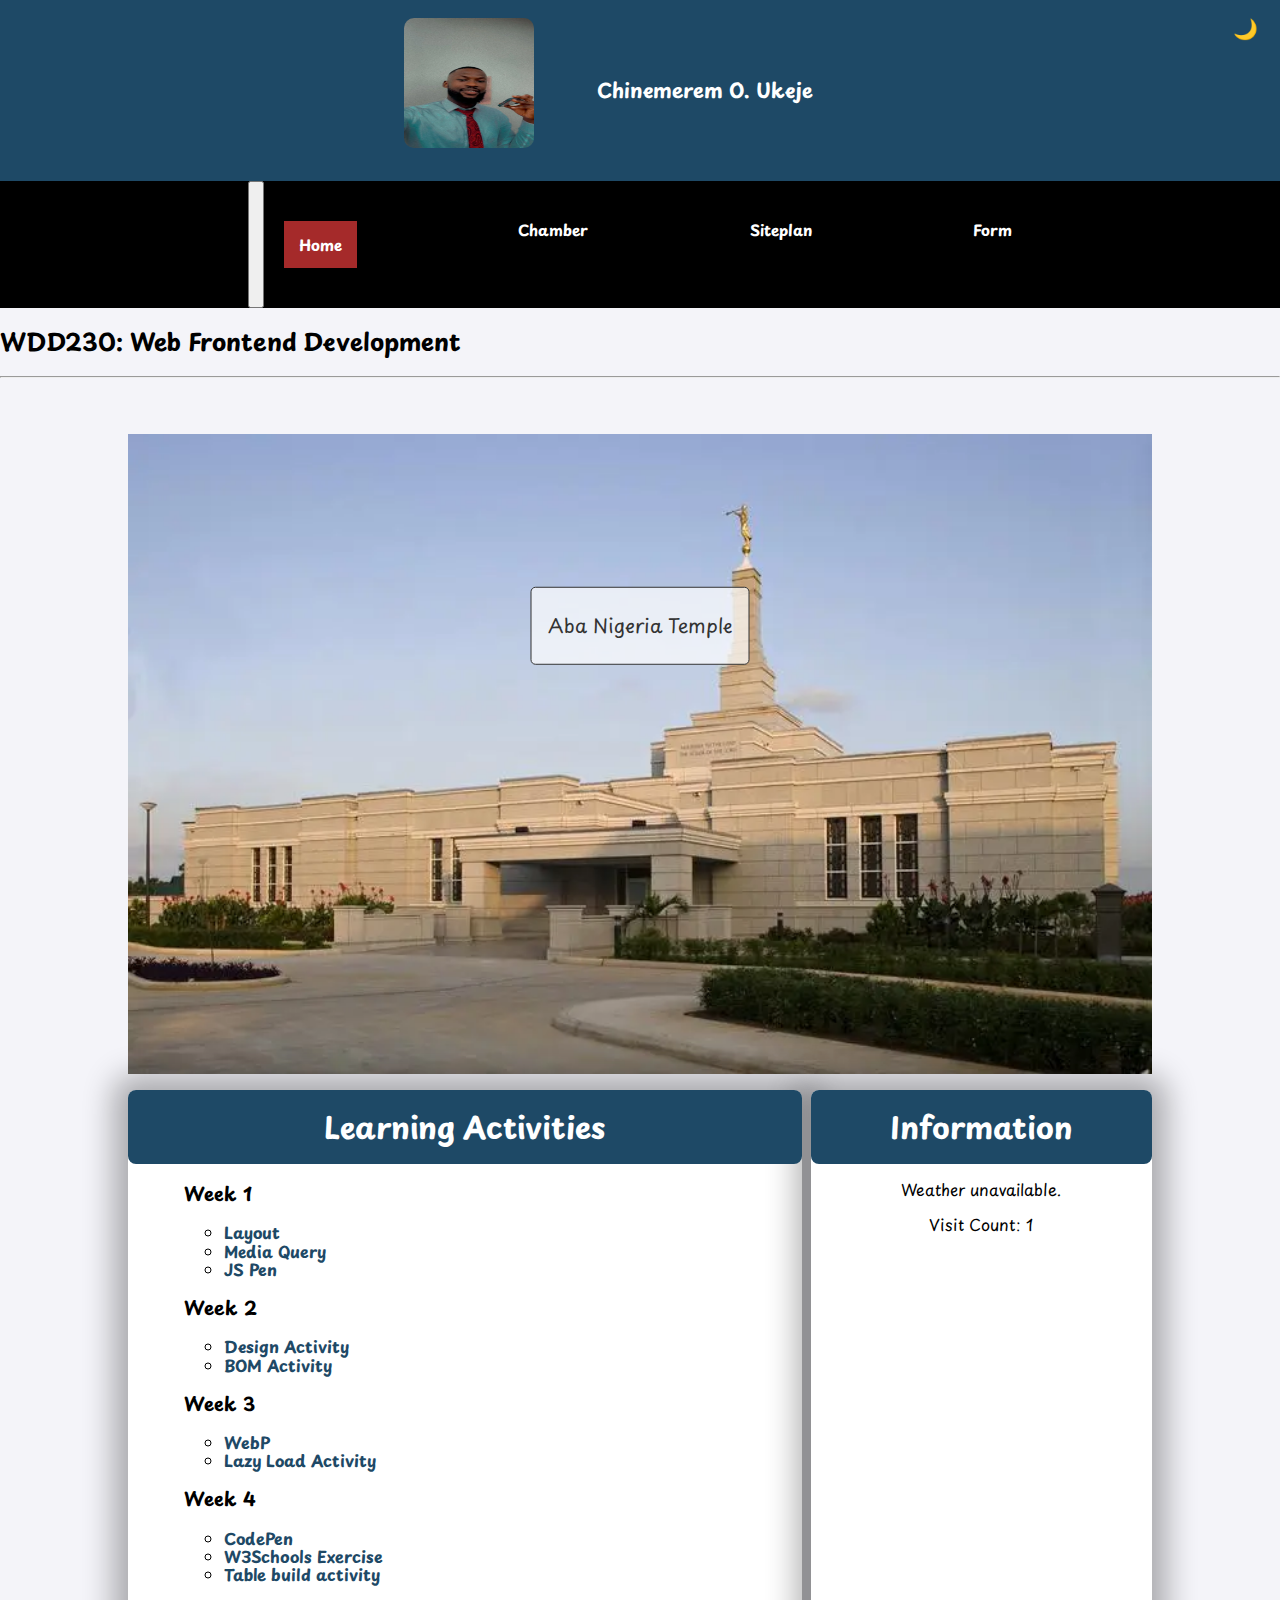
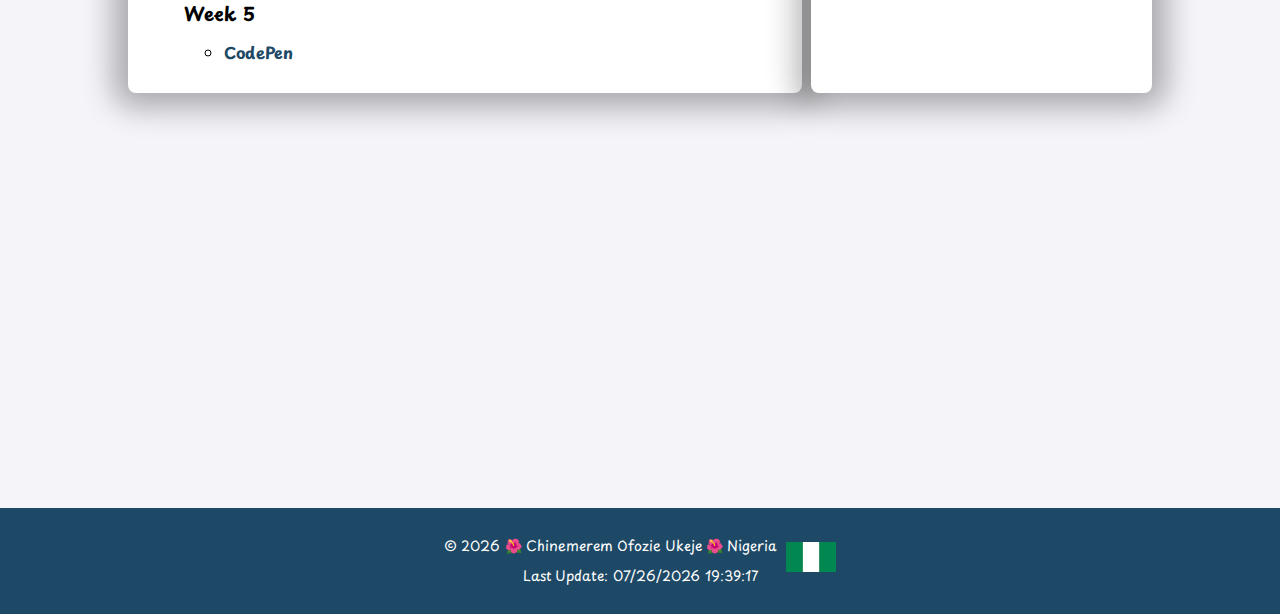
<file: index.html>
<!DOCTYPE html>
<html lang="en">
<head>
    <meta charset="UTF-8">
    <meta name="viewport" content="width=device-width, initial-scale=1.0">
    <meta name="description" content="WDD 230 - Web Frontend Development | Chinemerem Ofozie Ukeje | Course Assignment Portal">
    <meta name="author" content="Chinemerem Ofozie Ukeje">
    <title>Chinemerem O. Ukeje - WDD 230 - Web Frontend Development</title>

    <!-- Fave Icon link -->
    <link rel="icon" href="images/favicon.ico">

    <!-- Preconnect to Google Fonts -->
    <link rel="preconnect" href="https://fonts.googleapis.com">
    <link rel="preconnect" href="https://fonts.gstatic.com" crossorigin>
    
    <!-- Google Font: Playpen Sans -->
    <link href="https://fonts.googleapis.com/css2?family=Playpen+Sans:wght@300;400;500;700&display=swap" rel="stylesheet">
    <link rel="stylesheet" href="styles/normalize.css">
    <link rel="stylesheet" href="styles/base.css">
    <link rel="stylesheet" href="styles/larger.css">
    <script src="scripts/weather.js"></script>
    <script src="scripts/links.js"></script>

    <!-- Open Graph meta properties -->
    <meta property="og:title" content="Course Home Page">
    <meta property="og:type" content="website">
    <meta property="og:image"
        content="https://borgenproject.org/wp-content/uploads/Urbanization-and-Its-Impact-on-Poverty-in-Lagos-Nigeria--845x684.jpg">
    <meta property="og:url" content="https://cole-ukeje.github.io/wdd230/">
</head>
<body>
    <header>
        <div class="profile">
            <img id="myImage1" src="images/sheddy1.webp" alt="Picture of myself">
            <h1>Chinemerem O. Ukeje</h1>
        </div>
        <nav>
            <button id="menu-toggle">
                <span class="menu-icon"></span>
                <span class="menu-icon"></span>
                <span class="menu-icon"></span>
            </button>
            <ul id="menu">
                <li><a href="#" class="active">Home</a></li>
                <li><a href="chamber/index.html">Chamber</a></li>
                <li><a href="week01/chamber-site-plan.html">Siteplan</a></li>
                <li><a href="form.html">Form</a></li>
            </ul>
        </nav>
        <button id="dark-mode-toggle" class="dark-mode-btn">🌙</button>
    </header>
    <h2>WDD230: Web Frontend Development</h2>
    <hr>
    <main>
        <!-- Hero Image -->
        <div class="hero">
            <picture>
                <source srcset="images/aba-nigeria-large.webp" media="(min-width: 640px)">
                <img src="images/aba-nigeria-temple-small.webp" alt="Latter-day Temple" loading="lazy">
            </picture>
            <div class="hero-overlay">
                <p>Aba Nigeria Temple</p>
            </div>
        </div>
        <section id="course-work">
            <h2>Learning Activities</h2>
            <ul id="links-container"></ul>
            
        </section>
        <section id="location">
            <h2>Information</h2>
            <div id="weather-card">
              <p id="weather-info">Loading weather...</p>
              <p id="visit-count">Page Visits: 0</p>
            </div>
        </section>
        <!-- Google Map -->
        <div class="map-container">
            <iframe src="https://www.google.com/maps/embed?pb=!1m14!1m12!1m3!1d1981.9660236640689!2d3.289486139948581!3d6.5302668000000175!2m3!1f0!2f0!3f0!3m2!1i1024!2i768!4f13.1!5e0!3m2!1sen!2sng!4v1742341767026!5m2!1sen!2sng" width="600" height="450" style="border:0;" allowfullscreen="" loading="lazy" referrerpolicy="no-referrer-when-downgrade"></iframe>
        </div>
    </main>
        <footer>
            <p>&copy; <span id="currentyear"></span><br> 🌺 Chinemerem Ofozie Ukeje <br> 🌺 Nigeria <img
                    src="images/nigeria-flag1.webp" alt="Nigeria Flag" class="flag"></p>
            <p id="lastModified"> Last Update: </p>
        </footer>
    <script src="scripts/getDates.js"></script>  
</body>
</html>
</file>
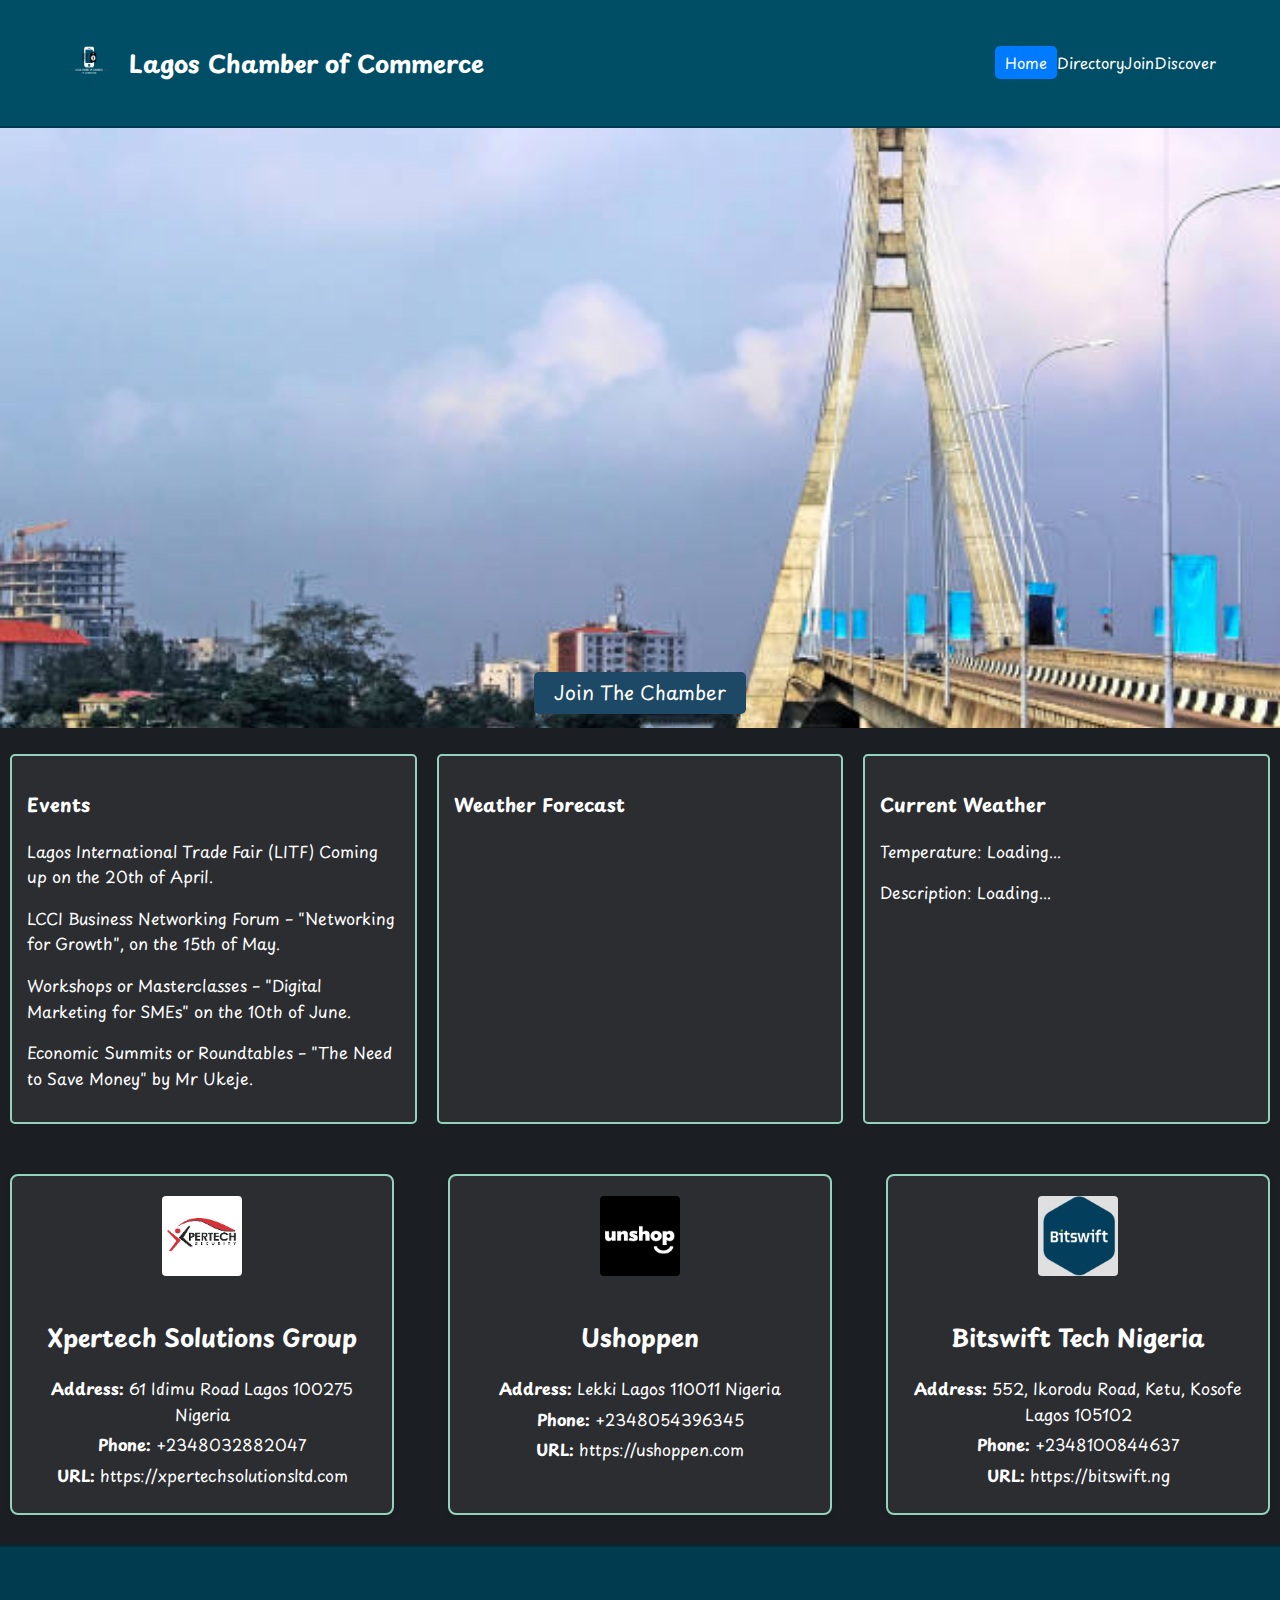
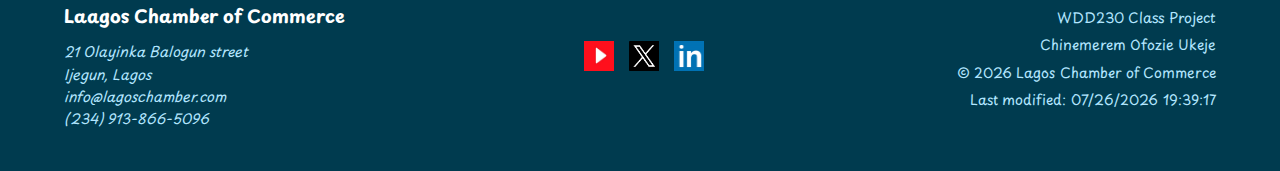
<file: chamber/index.html>
<!DOCTYPE html>
<html lang="en">

<head>
    <meta charset="UTF-8">
    <meta name="viewport" content="width=device-width, initial-scale=1.0">
    <title>Lagos Chamber of Commerce Home Page</title>
    <meta name="author" content="Chinemerem Ofozie Ukeje">
    <meta name="description"
        content="Welcome to the Lagos City Chamber of Commerce. Find information on local events, business resources, and networking opportunities.">
    <meta property="og:type" content="website">
    <meta property="og:title" content="Lagos City Chamber of Commerce">
    <meta property="og:url" content="https://lagoschamber.com/">
    <meta property="og:image" content="https://www.lagoschamber.com/">
    <meta property="og:description"
        content="Discover local businesses and services with the Lagos City Chamber of Commerce directory.">
    <link rel="icon" href="images/favicon.ico">
    <link rel="preconnect" href="https://fonts.googleapis.com">
    <link rel="preconnect" href="https://fonts.gstatic.com" crossorigin>
    <link href="https://fonts.googleapis.com/css2?family=Playpen+Sans:wght@500&display=swap" rel="stylesheet">


    <!-- Normalize CSS (Reset CSS) -->
    <link rel="stylesheet" href="styles/normalize.css">
    <!-- Custom CSS -->
    <link rel="stylesheet" href="styles/base.css">
    <link rel="stylesheet" href="styles/larger.css">
    <script src="scripts/index.js" defer></script>
</head>

<body>
    <header>
        <div class="container">
            <div class="logo">
                <img src="images/commerce-site-logo.png" alt="Website Logo">
                <h1>Lagos Chamber of Commerce</h1>
            </div>
            <button id="menu-toggle" aria-label="Toggle navigation">
                <span class="menu-icon"></span>
                <span class="menu-icon"></span>
                <span class="menu-icon"></span>
            </button>
            <nav>
                <ul class="nav-menu">
                    <li><a href="https://cole-ukeje.github.io/wdd230/chamber/index.html" class="active">Home</a></li>
                    <li><a href="https://cole-ukeje.github.io/wdd230/chamber/directory.html">Directory</a></li>
                    <li><a href="https://cole-ukeje.github.io/wdd230/chamber/join.html">Join</a></li>
                    <li><a href="https://cole-ukeje.github.io/wdd230/chamber/discover.html">Discover</a></li>
                </ul>
            </nav>
        </div>
    </header>
    <div id="banner" class="meet-banner hidden">
        <p>📢 Join us for the Chamber of Commerce Meet and Greet – Wednesday at 7:00 p.m.!</p>
        <span class="close-banner" title="Close">❌</span>
    </div>
    <main>
        <div class="hero">
            <img src="images/lagos-hero.jpg" alt="City">
            <button class="cta" onclick="location.href='https://cole-ukeje.github.io/wdd230/chamber/join.html'">Join The Chamber</button>
        </div>

        <div class="main-contents">
            <section class="events">
                <h3>Events</h3>
                <p>Lagos International Trade Fair (LITF) Coming up on the 20th of April.</p>

                <p>LCCI Business Networking Forum – "Networking for Growth", on the 15th of May.</p>
                    
                <p>Workshops or Masterclasses – "Digital Marketing for SMEs" on the 10th of June.</p>
                    
                <p>Economic Summits or Roundtables – "The Need to Save Money" by Mr Ukeje.</p>
            </section>
            <section class="weather" id="weather">
                <h3>Weather Forecast</h3>
                <ul id="forecast"></ul>
            </section>
            <section class="current-weather" id="current-weather">
                <h3>Current Weather</h3>
                <p id="current-temp">Temperature: Loading...</p>
                <p id="current-condition">Description: Loading...</p>
            </section>
        </div>
        <div class="bussiness-spotlight" id="bussiness-spotlight"></div>
    </main>
    <footer>
        <div class="footer-container">
            <div class="footer-info">
                <h2>Laagos Chamber of Commerce</h2>
                <address>
                    21 Olayinka Balogun street<br>
                    Ijegun, Lagos<br>
                    <a href="mailto:lagoschamber.com">info@lagoschamber.com</a><br>
                    <a href="tel:+2349138665096">(234) 913-866-5096</a>
                </address>
            </div>
            <div class="footer-social">
                <a href="https://www.youtube.com/"><img src="images/youtube.jpg" alt="YouTube"></a>
                <a href="https://www.twitter.com"><img src="images/x-image.png" alt="Twitter"></a>
                <a href="https://www.indeed.com"><img src="images/indeed.png" alt="Indeed"></a>
            </div>
            <div class="footer-credit">
                <p>WDD230 Class Project</p>
                <p>Chinemerem Ofozie Ukeje</p>
                <p>© <span id="currentYear"></span> Lagos Chamber of Commerce</p>
                <p id="lastModified"> Last Update: </p>
            </div>
        </div>
    </footer>
</body>

</html>
</file>
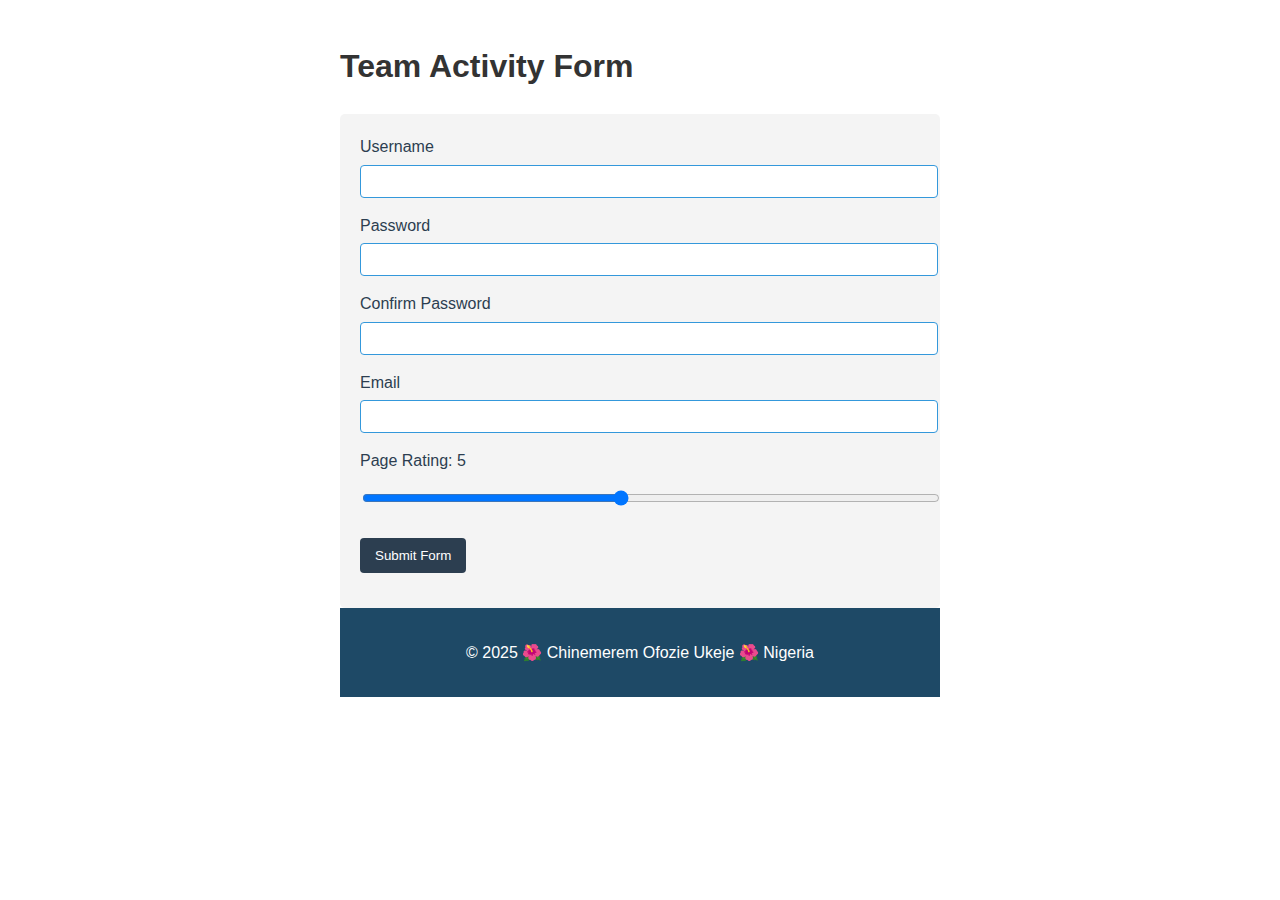
<file: form.html>
<!DOCTYPE html>
<html lang="en">
<head>
    <meta charset="UTF-8">
    <meta name="viewport" content="width=device-width, initial-scale=1.0">
    <meta name="description" content="WDD 230 - Web Frontend Development | Chinemerem Ofozie Ukeje | Form Assignment">
    <meta name="author" content="Chinemerem Ofozie Ukeje">
    <title>Chinemerem O. Ukeje - WDD 230 - Web Frontend Development - Form Assignment</title>

    <!-- Fave Icon link -->
    <link rel="icon" href="images/favicon.ico">

    <!-- Preconnect to Google Fonts -->
    <link rel="preconnect" href="https://fonts.googleapis.com">
    <link rel="preconnect" href="https://fonts.gstatic.com" crossorigin>
    
    <!-- Google Font: Playpen Sans -->
    <link href="https://fonts.googleapis.com/css2?family=Playpen+Sans:wght@300;400;500;700&display=swap" rel="stylesheet">
    <link rel="stylesheet" href="styles/form.css">

    <!-- Open Graph meta properties -->
    <meta property="og:title" content="Form Assignment">
    <meta property="og:type" content="website">
    <meta property="og:image"
        content="https://borgenproject.org/wp-content/uploads/Urbanization-and-Its-Impact-on-Poverty-in-Lagos-Nigeria--845x684.jpg">
    <meta property="og:url" content="https://cole-ukeje.github.io/wdd230/">
</head>
<body>
    <header>
        <h1>Team Activity Form</h1>
    </header>

    <main>
        <form method="get" action="record.html">
            <div class="form-group">
                <label for="username">Username</label>
                <input 
                    type="text" 
                    id="username" 
                    name="username" 
                    required
                >
            </div>

            <div class="form-group">
                <label for="password">Password</label>
                <input 
                    type="password" 
                    id="password" 
                    name="password" 
                    required
                    pattern="^[a-zA-Z0-9]{8,}$"
                    minlength="8"
                    title="Password must be 8 characters and can only be alpa numeric"
                >
            </div>

            <div class="form-group">
                <label for="confirm-password">Confirm Password</label>
                <input 
                    type="password" 
                    id="confirm-password" 
                    name="confirm-password" 
                    required
                >
            </div>

            <div class="form-group">
                <label for="email">Email</label>
                <input 
                    type="email" 
                    id="email" 
                    name="email" 
                    required
                    pattern="[a-zA-Z0-9._%+\-]+@byui\.edu"
                    title="Please enter a valid BYU-Idaho email address"
                >
            </div>

            <div class="form-group">
                <label for="page-rating">Page Rating: <span>5</span></label>
                <input 
                    type="range" 
                    id="page-rating" 
                    name="page-rating" 
                    min="1" 
                    max="10" 
                    step="1" 
                    value="5"
                >
            </div>

            <div class="form-group">
                <button type="submit">Submit Form</button>
            </div>
        </form>
    </main>
    <footer>
        <p>&copy; 2025 <br> 🌺 Chinemerem Ofozie Ukeje <br> 🌺 Nigeria 
    </footer>  
</body>
</html>
</file>
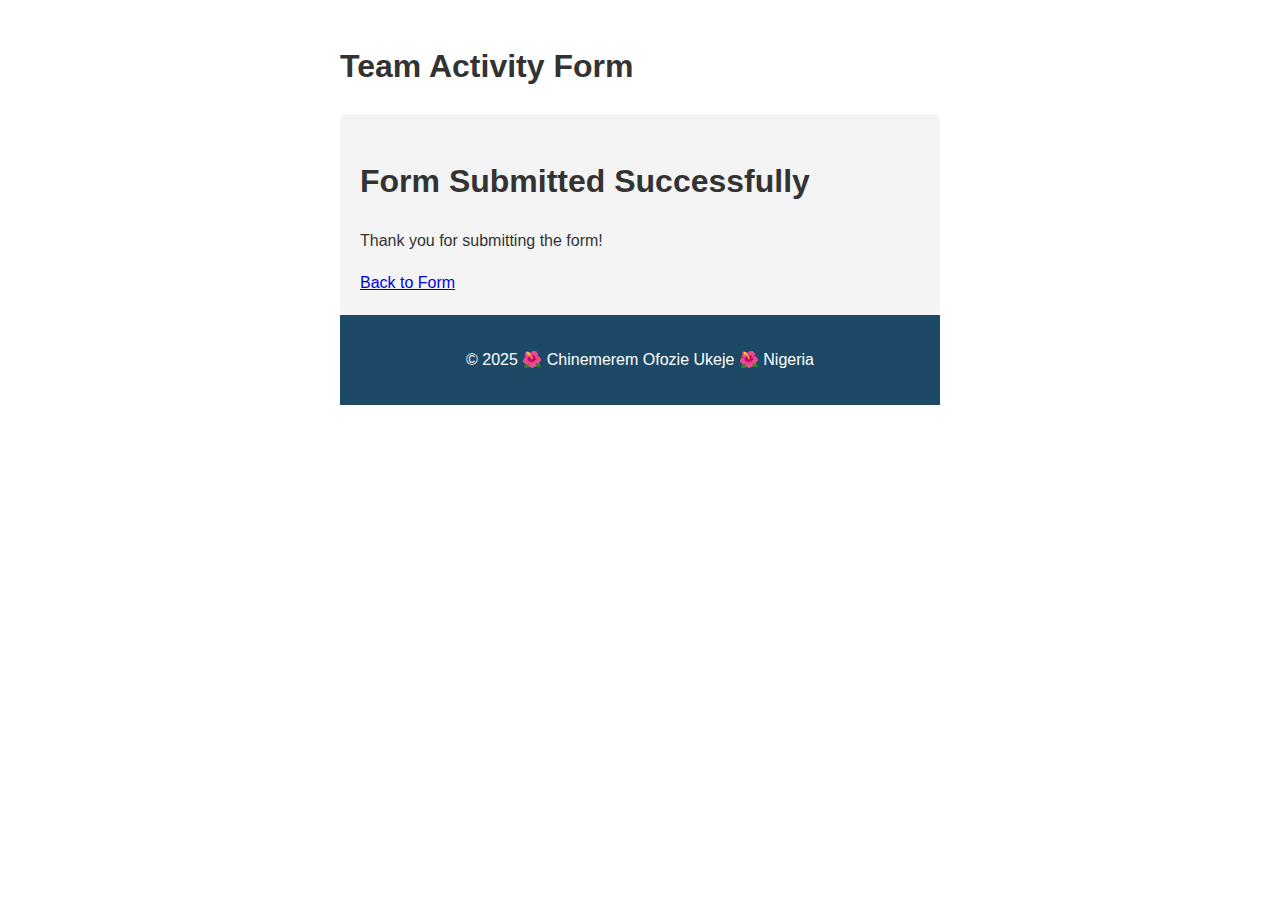
<file: record.html>
<!DOCTYPE html>
<html lang="en">
<head>
    <meta charset="UTF-8">
    <meta name="viewport" content="width=device-width, initial-scale=1.0">
    <meta name="description" content="WDD 230 - Web Frontend Development | Chinemerem Ofozie Ukeje | Form Assignment">
    <meta name="author" content="Chinemerem Ofozie Ukeje">
    <title>Chinemerem O. Ukeje - WDD 230 - Web Frontend Development</title>

    <!-- Fave Icon link -->
    <link rel="icon" href="images/favicon.ico">

    <!-- Preconnect to Google Fonts -->
    <link rel="preconnect" href="https://fonts.googleapis.com">
    <link rel="preconnect" href="https://fonts.gstatic.com" crossorigin>
    
    <!-- Google Font: Playpen Sans -->
    <link href="https://fonts.googleapis.com/css2?family=Playpen+Sans:wght@300;400;500;700&display=swap" rel="stylesheet">
    <link rel="stylesheet" href="styles/form.css">

    <!-- Open Graph meta properties -->
    <meta property="og:title" content="Form Assignment">
    <meta property="og:type" content="website">
    <meta property="og:image"
        content="https://borgenproject.org/wp-content/uploads/Urbanization-and-Its-Impact-on-Poverty-in-Lagos-Nigeria--845x684.jpg">
    <meta property="og:url" content="https://cole-ukeje.github.io/wdd230/">
</head>
<body>
    <header>
        <h1>Team Activity Form</h1>
    </header>

    <main>
        <h1>Form Submitted Successfully</h1>
        <p>Thank you for submitting the form!</p>
        <a href="form.html">Back to Form</a>
    </main>
    <footer>
        <p>&copy; 2025 <br> 🌺 Chinemerem Ofozie Ukeje <br> 🌺 Nigeria
    </footer>  
</body>
</html>
</file>
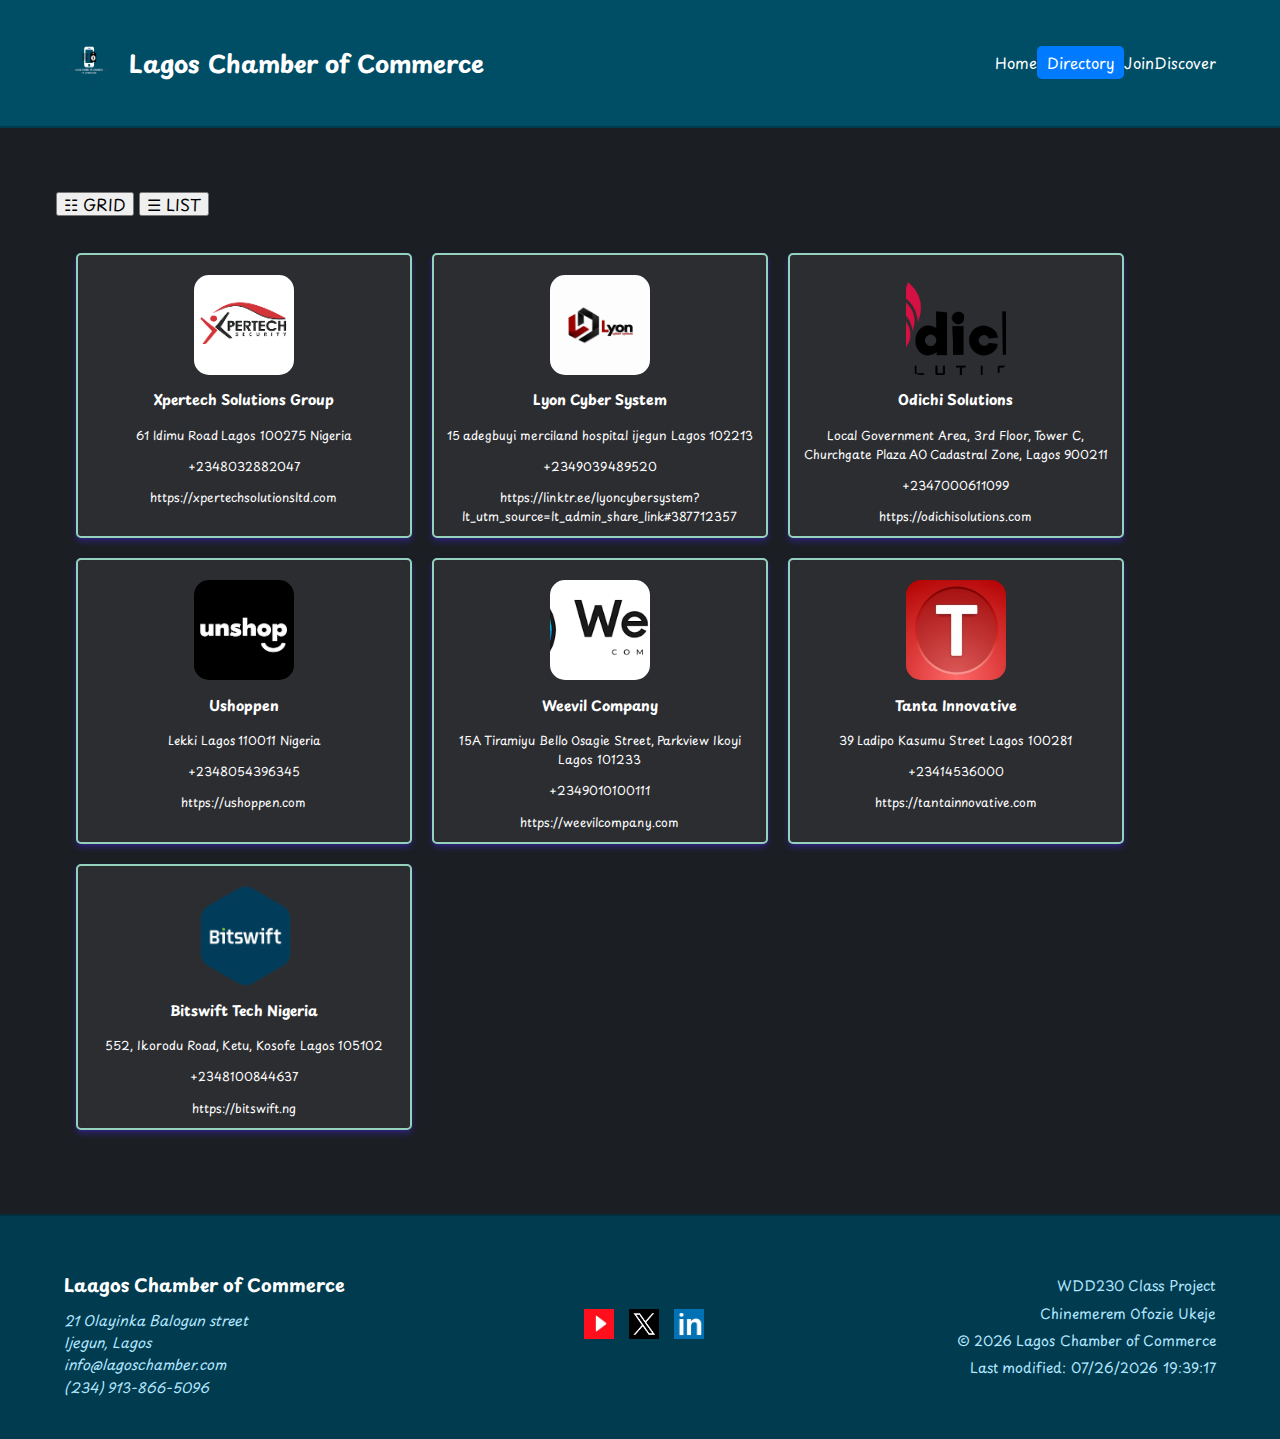
<file: chamber/directory.html>
<!DOCTYPE html>
<html lang="en">

<head>
    <meta charset="UTF-8">
    <meta name="viewport" content="width=device-width, initial-scale=1.0">
    <title>Lagos Chamber of Commerce Directory Page</title>
    <meta name="author" content="Chinemerem Ofozie Ukeje">
    <meta name="description"
        content="Welcome to the Lagos City Chamber of Commerce Directory. Find information on local events, business resources, and networking opportunities.">
    <meta property="og:type" content="website">
    <meta property="og:title" content="Lagos City Chamber of Commerce">
    <meta property="og:url" content="https://lagoschamber.com/">
    <meta property="og:image" content="https://www.lagoschamber.com/">
    <meta property="og:description"
        content="Discover local businesses and services with the Lagos City Chamber of Commerce directory.">
    <link rel="icon" href="images/favicon.ico">
    <link rel="preconnect" href="https://fonts.googleapis.com">
    <link rel="preconnect" href="https://fonts.gstatic.com" crossorigin>
    <link href="https://fonts.googleapis.com/css2?family=Playpen+Sans:wght@500&display=swap" rel="stylesheet">


    <!-- Normalize CSS (Reset CSS) -->
    <link rel="stylesheet" href="styles/normalize.css">
    <!-- Custom CSS -->
    <link rel="stylesheet" href="styles/base.css">
    <link rel="stylesheet" href="styles/directory.css">
    <link rel="stylesheet" href="styles/larger.css">
    <script src="scripts/index.js" defer></script>
    <!-- <script src="scripts/discover.js" defer></script> -->
</head>

<body>
    <header>
        <div class="container">
            <div class="logo">
                <img src="images/commerce-site-logo.png" alt="Website Logo">
                <h1>Lagos Chamber of Commerce</h1>
            </div>
            <button id="menu-toggle" aria-label="Toggle navigation">
                <span class="menu-icon"></span>
                <span class="menu-icon"></span>
                <span class="menu-icon"></span>
            </button>
            <nav>
                <ul class="nav-menu">
                    <li><a href="index.html">Home</a></li>
                    <li><a href="directory.html" class="active">Directory</a></li>
                    <li><a href="join.html">Join</a></li>
                    <li><a href="discover.html">Discover</a></li>
                </ul>
            </nav>
        </div>
    </header>
    <main id="main-content">
        <div id="viewToggle">
            <button id="grid">&#9783; GRID</button>
            <button id="list">&#9776; LIST</button>
        </div>

        <div id="member-container" class="grid-view"></div>
    </main>
    <footer>
        <div class="footer-container">
            <div class="footer-info">
                <h2>Laagos Chamber of Commerce</h2>
                <address>
                    21 Olayinka Balogun street<br>
                    Ijegun, Lagos<br>
                    <a href="mailto:lagoschamber.com">info@lagoschamber.com</a><br>
                    <a href="tel:+2349138665096">(234) 913-866-5096</a>
                </address>
            </div>
            <div class="footer-social">
                <a href="https://www.youtube.com/"><img src="images/youtube.jpg" alt="YouTube"></a>
                <a href="https://www.twitter.com"><img src="images/x-image.png" alt="Twitter"></a>
                <a href="https://www.indeed.com"><img src="images/indeed.png" alt="Indeed"></a>
            </div>
            <div class="footer-credit">
                <p>WDD230 Class Project</p>
                <p>Chinemerem Ofozie Ukeje</p>
                <p>© <span id="currentYear"></span> Lagos Chamber of Commerce</p>
                <p id="lastModified"> Last Update: </p>
            </div>
        </div>
    </footer>
</body>

</html>
</file>
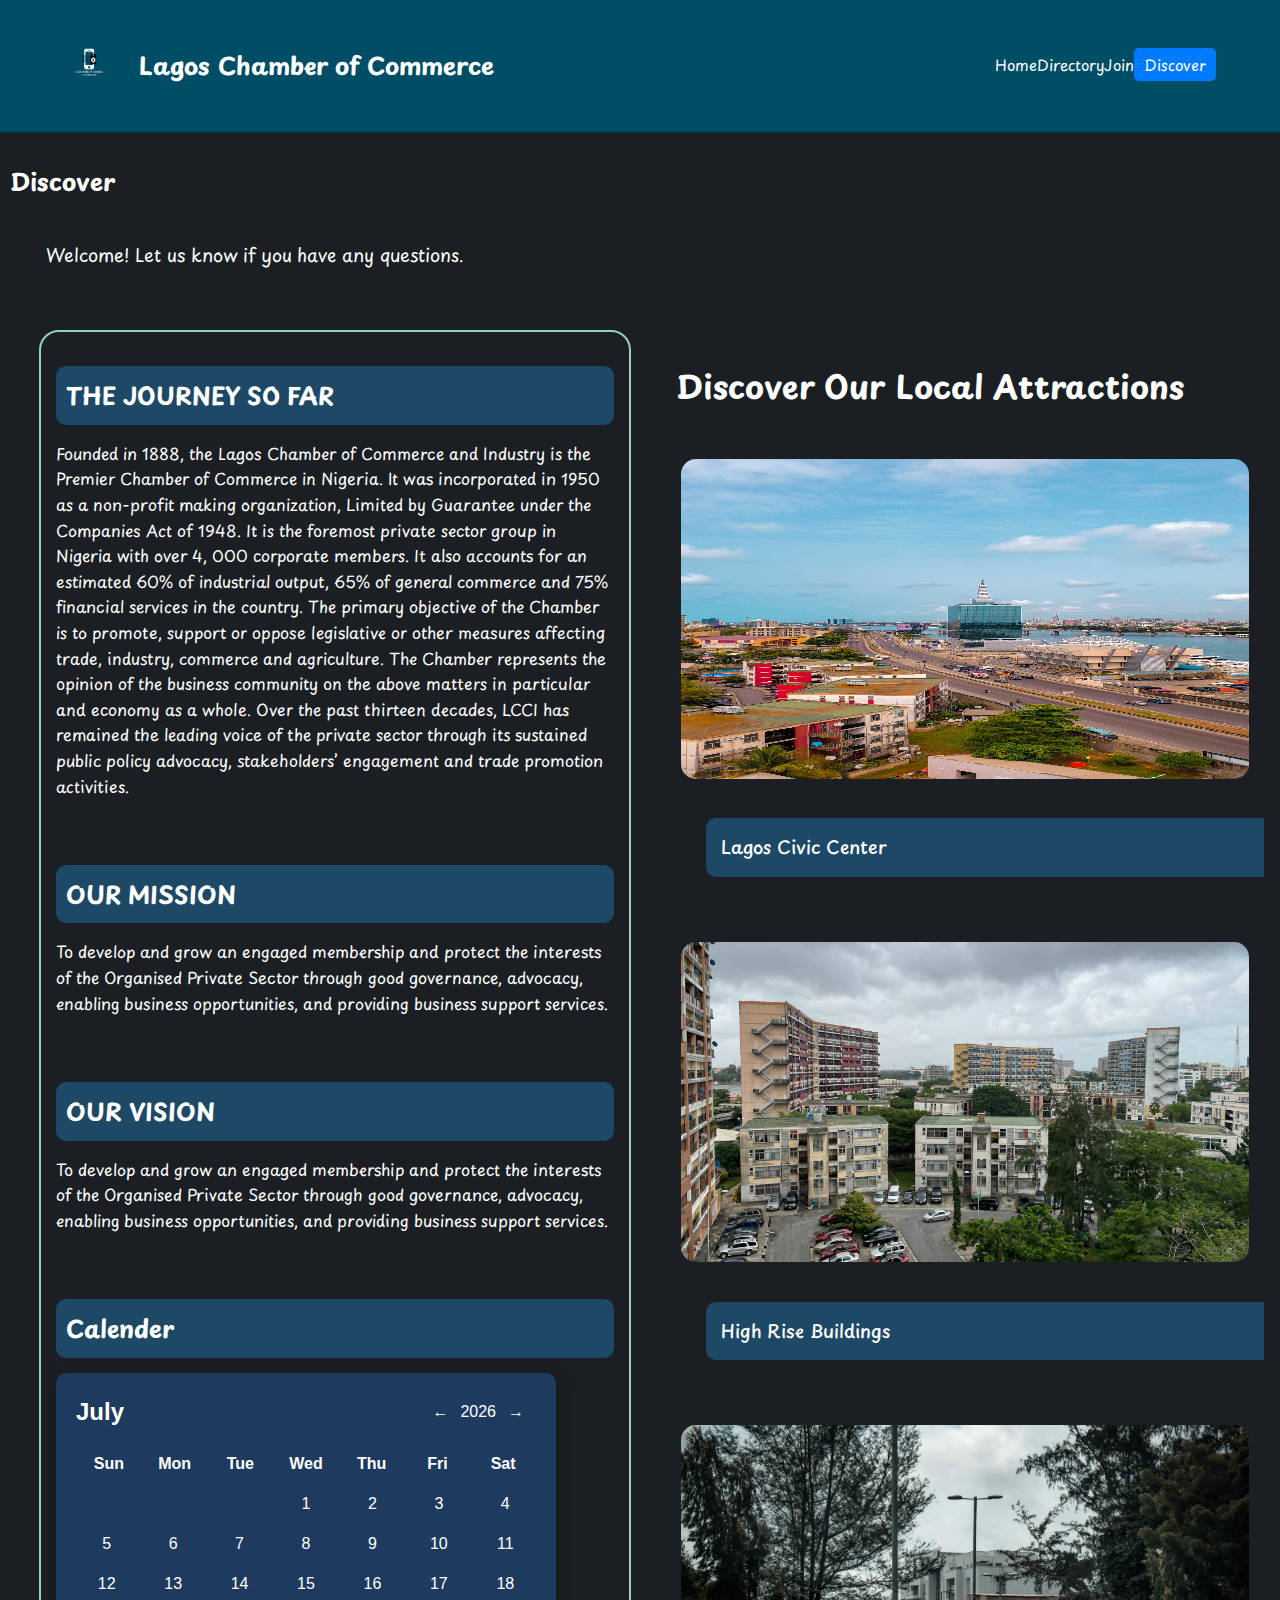
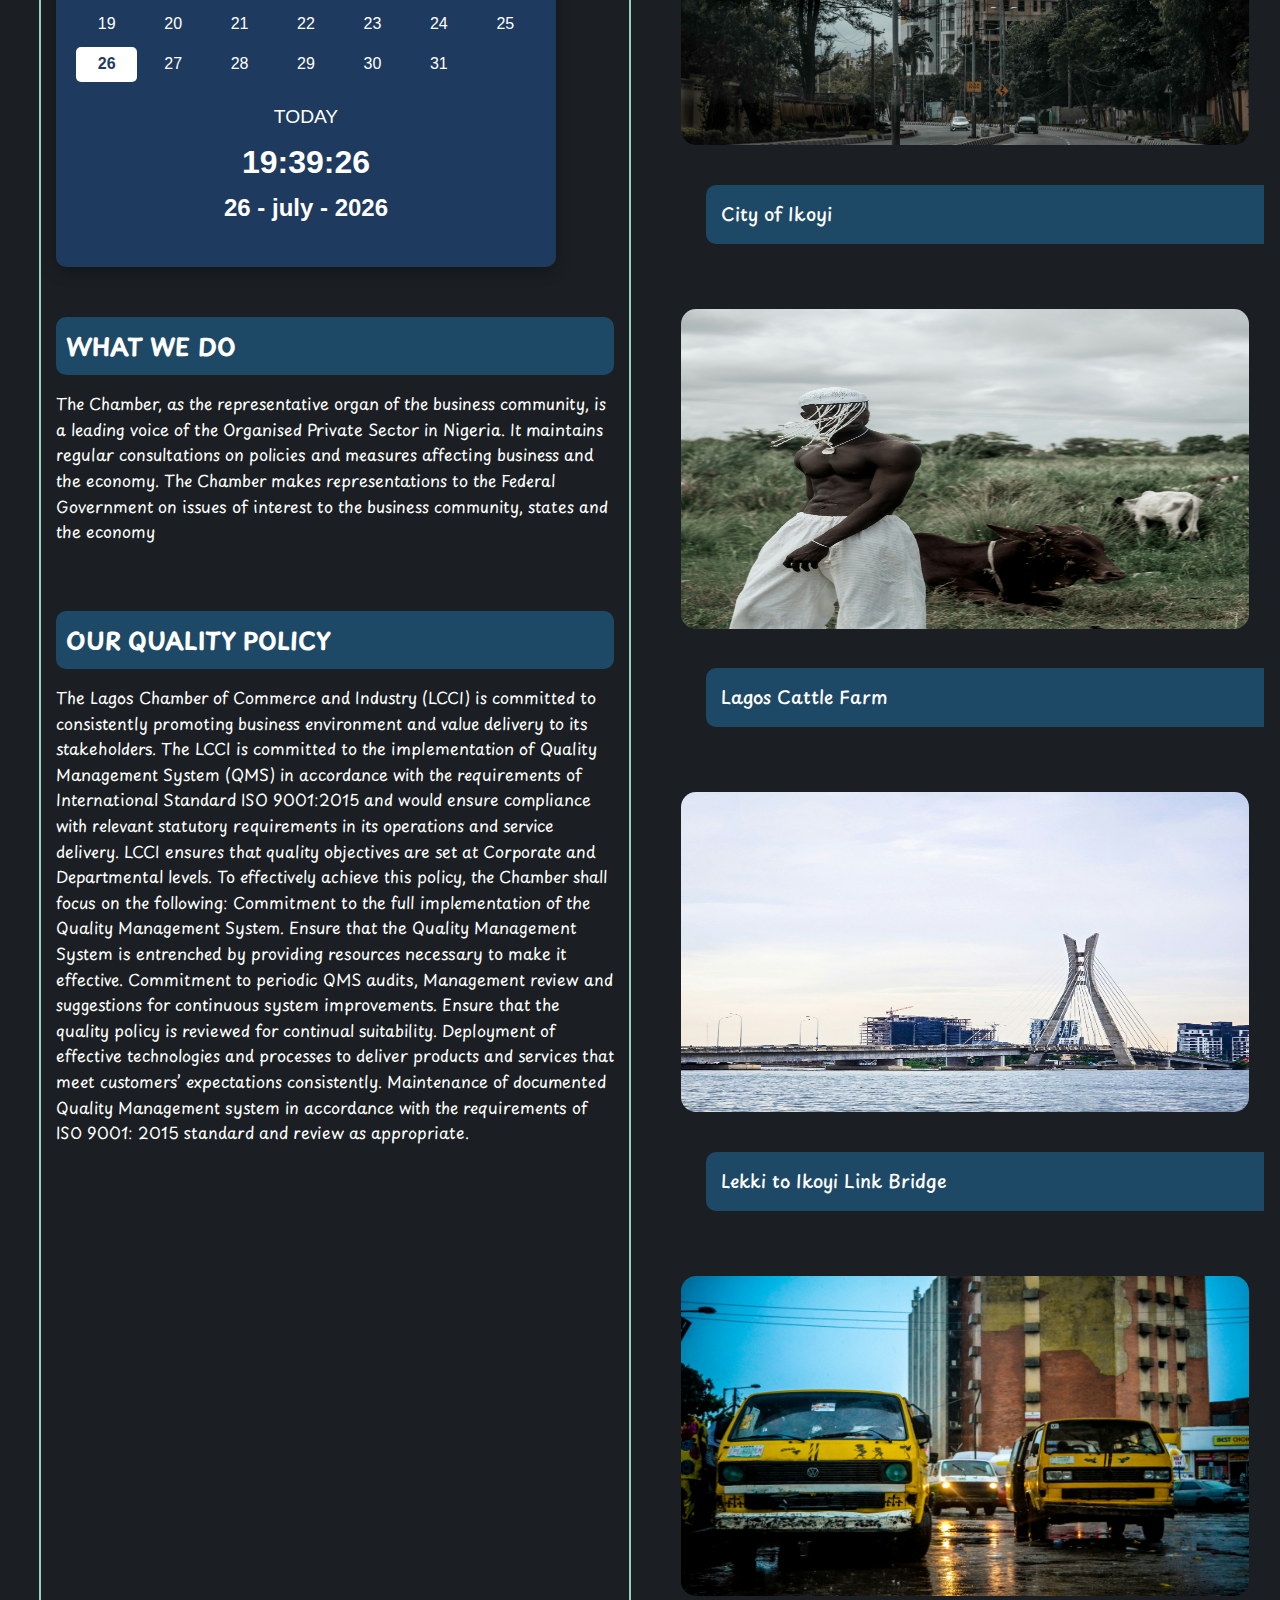
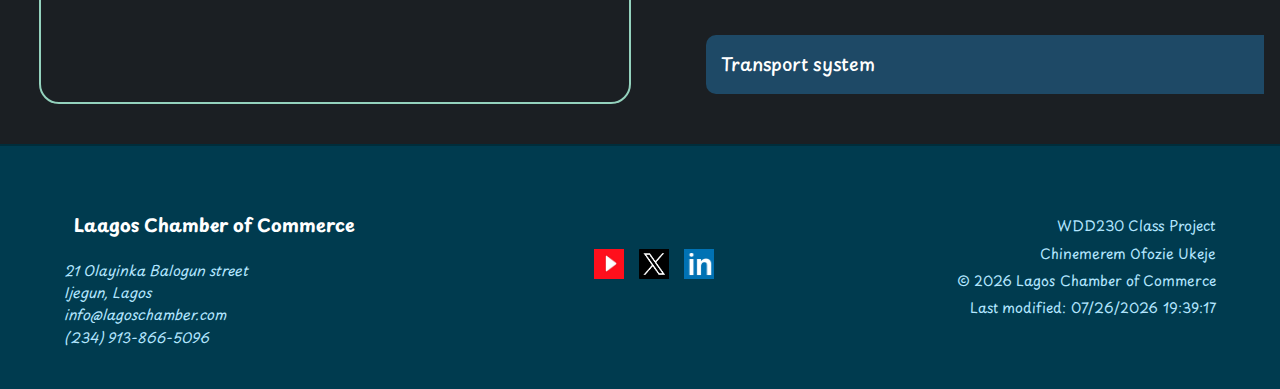
<file: chamber/discover.html>
<!DOCTYPE html>
<html lang="en">

<head>
    <meta charset="UTF-8">
    <meta name="viewport" content="width=device-width, initial-scale=1.0">
    <title>Lagos Chamber of Commerce Discover Page</title>
    <meta name="author" content="Chinemerem Ofozie Ukeje">
    <meta name="description"
        content="Welcome to the Lagos City Chamber of Commerce. Find information on local events, business resources, and networking opportunities.">
    <meta property="og:type" content="website">
    <meta property="og:title" content="Lagos City Chamber of Commerce">
    <meta property="og:url" content="https://lagoschamber.com/">
    <meta property="og:image" content="https://www.lagoschamber.com/">
    <meta property="og:description"
        content="Discover local businesses and services with the Lagos City Chamber of Commerce directory.">
    <link rel="icon" href="images/favicon.ico">
    <link rel="preconnect" href="https://fonts.googleapis.com">
    <link rel="preconnect" href="https://fonts.gstatic.com" crossorigin>
    <link href="https://fonts.googleapis.com/css2?family=Playpen+Sans:wght@500&display=swap" rel="stylesheet">


    <!-- Normalize CSS (Reset CSS) -->
    <link rel="stylesheet" href="styles/normalize.css">
    <!-- Custom CSS -->
    <link rel="stylesheet" href="styles/base.css">
    <link rel="stylesheet" href="styles/discover.css">
    <link rel="stylesheet" href="styles/larger.css">
    <script src="scripts/index.js" defer></script>
    <!-- <script src="scripts/discover.js" defer></script> -->
</head>

<body>
    <header>
        <div class="container">
            <div class="logo">
                <img src="images/commerce-site-logo.png" alt="Website Logo">
                <h1>Lagos Chamber of Commerce</h1>
            </div>
            <button id="menu-toggle" aria-label="Toggle navigation">
                <span class="menu-icon"></span>
                <span class="menu-icon"></span>
                <span class="menu-icon"></span>
            </button>
            <nav>
                <ul class="nav-menu">
                    <li><a href="index.html">Home</a></li>
                    <li><a href="directory.html">Directory</a></li>
                    <li><a href="join.html">Join</a></li>
                    <li><a href="discover.html" class="active">Discover</a></li>
                </ul>
            </nav>
        </div>
    </header>
    <h2>Discover</h2>
    <p id="visits"></p>
    <main class="grid-container">
        <!-- Sidebar Section -->
        <aside class="sidebar">
            <section class="journey">
                <h2>THE JOURNEY SO FAR</h2>
                <p>Founded in 1888, the Lagos Chamber of Commerce and Industry is the Premier Chamber of Commerce in
                    Nigeria. It was incorporated in 1950 as a non-profit making organization, Limited by Guarantee under
                    the Companies Act of 1948.

                    It is the foremost private sector group in Nigeria with over 4, 000 corporate members. It also
                    accounts for an estimated 60% of industrial output, 65% of general commerce and 75% financial
                    services in the country.

                    The primary objective of the Chamber is to promote, support or oppose legislative or other measures
                    affecting trade, industry, commerce and agriculture. The Chamber represents the opinion of the
                    business community on the above matters in particular and economy as a whole. Over the past thirteen
                    decades, LCCI has remained the leading voice of the private sector through its sustained public
                    policy advocacy, stakeholders’ engagement and trade promotion activities.</p>
            </section>
            <section class="mission">
                <h2>OUR MISSION</h2>
                <p>To develop and grow an engaged membership and protect the interests of the Organised Private Sector
                    through good governance, advocacy, enabling business opportunities, and providing business support
                    services.</p>
            </section>
            <section class="vision">
                <h2>OUR VISION</h2>
                <p>To develop and grow an engaged membership and protect the interests of the Organised Private Sector
                    through good governance, advocacy, enabling business opportunities, and providing business support
                    services.</p>
            </section>
            <section class="calender">
                <h2>Calender</h2>
                <div id="card3">
                    <div class="calendar">
                        <div class="calendar-header">
                            <span class="month-picker" id="month-picker"> July </span>
                            <div class="year-picker" id="year-picker">
                                <span class="year-change" id="pre-year">
                                </span>
                                <span id="year">2024 </span>
                                <span class="year-change" id="next-year">
                                </span>
                            </div>
                        </div>

                        <div class="calendar-body">
                            <div class="calendar-week-days">
                                <div>Sun</div>
                                <div>Mon</div>
                                <div>Tue</div>
                                <div>Wed</div>
                                <div>Thu</div>
                                <div>Fri</div>
                                <div>Sat</div>
                            </div>
                            <div class="calendar-days">
                            </div>
                        </div>
                        <div class="calendar-footer">
                        </div>
                        <div class="date-time-formate">
                            <div class="day-text-formate">TODAY</div>
                            <div class="date-time-value">
                                <div class="time-formate">01:41:20</div>
                                <div class="date-formate">03 - march - 2022</div>
                            </div>
                        </div>
                        <div class="month-list"></div>
                    </div>
                </div>
            </section>
            <section class="purpose">
                <h2>WHAT WE DO</h2>
                <p>The Chamber, as the representative organ of the business community, is a leading voice of the
                    Organised Private Sector in Nigeria. It maintains regular consultations on policies and measures
                    affecting business and the economy.

                    The Chamber makes representations to the Federal Government on issues of interest to the business
                    community, states and the economy</p>
            </section>
            <section class="policy">
                <h2>OUR QUALITY POLICY</h2>
                <P>The Lagos Chamber of Commerce and Industry (LCCI) is committed to consistently promoting business
                    environment and value delivery to its stakeholders.

                    The LCCI is committed to the implementation of Quality Management System (QMS) in accordance with
                    the requirements of International Standard ISO 9001:2015 and would ensure compliance with relevant
                    statutory requirements in its operations and service delivery.

                    LCCI ensures that quality objectives are set at Corporate and Departmental levels. To effectively
                    achieve this policy, the Chamber shall focus on the following:

                    Commitment to the full implementation of the Quality Management System.
                    Ensure that the Quality Management System is entrenched by providing resources necessary to make it
                    effective.
                    Commitment to periodic QMS audits, Management review and suggestions for continuous system
                    improvements.
                    Ensure that the quality policy is reviewed for continual suitability.
                    Deployment of effective technologies and processes to deliver products and services that meet
                    customers’ expectations consistently.
                    Maintenance of documented Quality Management system in accordance with the requirements of ISO 9001:
                    2015 standard and review as appropriate.</P>
            </section>
        </aside>
        <!-- Main Content Section -->
          <section class="main-content">
            <h1>Discover Our Local Attractions</h1>
            <div class="image-card">
                <img src="images/civic.jpg" alt="civic center" loading="lazy">
                <p class="caption">Lagos Civic Center</p>
            </div>
            <div class="image-card">
                <img src="images/buildings.jpg" alt="Tall buildings" loading="lazy">
                <p class="caption">High Rise Buildings</p>
            </div>
            <div>
                <img src="images/ikoyi-city.jpg" alt="ikoyi city" loading="lazy">
                <p class="caption">City of Ikoyi</p>
            </div>
            <div class="image-card">
                <img src="images/cattle.jpg" alt="cattles" loading="lazy">
                <p class="caption">Lagos Cattle Farm</p>
            </div>
            <div class="image-card">
                <img src="images/Lekki-link-bridge.jpg" alt="Lekki link bridge" loading="lazy">
                <p class="caption">Lekki to Ikoyi Link Bridge</p>
            </div>
            <div class="image-card">
                <img src="images/transpotation.jpg" alt="transpotation" loading="lazy">
                <p class="caption">Transport system</p>
            </div>
        </section>
    </main>
    <footer>
        <div class="footer-container">
            <div class="footer-info">
                <h2>Laagos Chamber of Commerce</h2>
                <address>
                    21 Olayinka Balogun street<br>
                    Ijegun, Lagos<br>
                    <a href="mailto:lagoschamber.com">info@lagoschamber.com</a><br>
                    <a href="tel:+2349138665096">(234) 913-866-5096</a>
                </address>
            </div>
            <div class="footer-social">
                <a href="https://www.youtube.com/"><img src="images/youtube.jpg" alt="YouTube"></a>
                <a href="https://www.twitter.com"><img src="images/x-image.png" alt="Twitter"></a>
                <a href="https://www.indeed.com"><img src="images/indeed.png" alt="Indeed"></a>
            </div>
            <div class="footer-credit">
                <p>WDD230 Class Project</p>
                <p>Chinemerem Ofozie Ukeje</p>
                <p>© <span id="currentYear"></span> Lagos Chamber of Commerce</p>
                <p id="lastModified"> Last Update: </p>
            </div>
        </div>
    </footer>
</body>

</html>
</file>
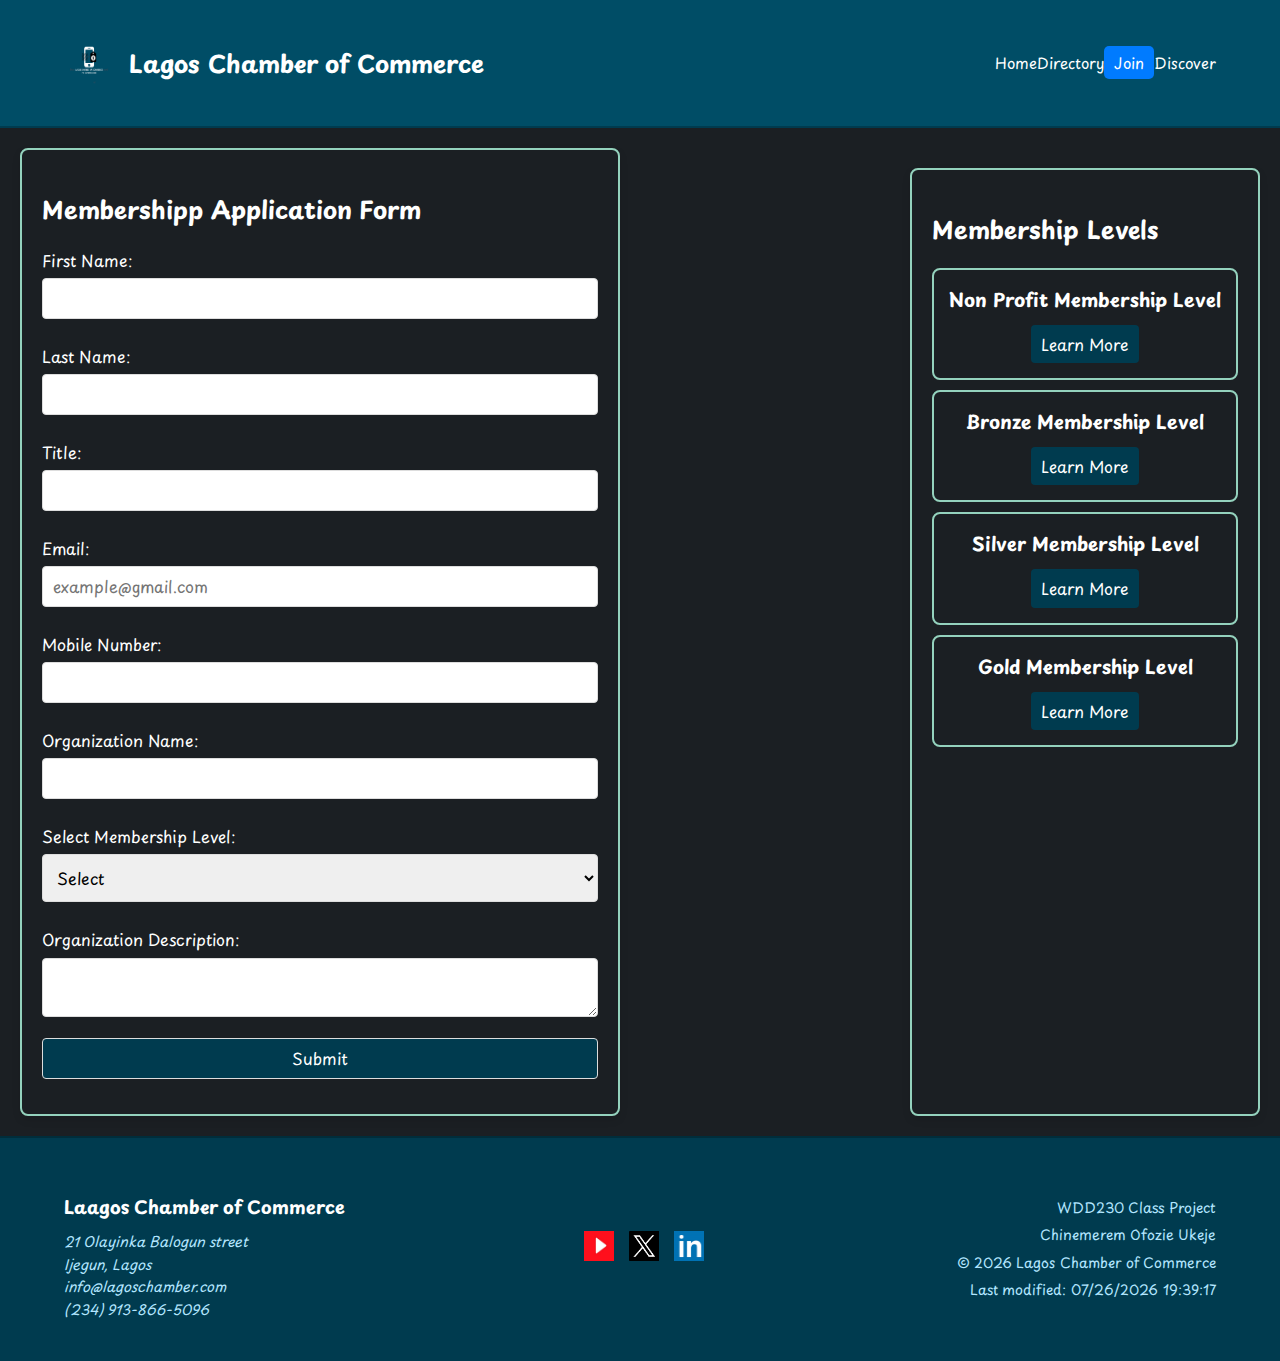
<file: chamber/join.html>
<!DOCTYPE html>
<html lang="en">

<head>
    <meta charset="UTF-8">
    <meta name="viewport" content="width=device-width, initial-scale=1.0">
    <title>Lagos Chamber of Commerce Join Page</title>
    <meta name="author" content="Chinemerem Ofozie Ukeje">
    <meta name="description"
        content="Welcome to the Lagos City Chamber of Commerce Join Page. Find information on local events, business resources, and networking opportunities.">
    <meta property="og:type" content="website">
    <meta property="og:title" content="Lagos City Chamber of Commerce">
    <meta property="og:url" content="https://lagoschamber.com/">
    <meta property="og:image" content="https://www.lagoschamber.com/">
    <meta property="og:description"
        content="Discover local businesses and services with the Lagos City Chamber of Commerce directory.">
    <link rel="icon" href="images/favicon.ico">
    <link rel="preconnect" href="https://fonts.googleapis.com">
    <link rel="preconnect" href="https://fonts.gstatic.com" crossorigin>
    <link href="https://fonts.googleapis.com/css2?family=Playpen+Sans:wght@500&display=swap" rel="stylesheet">


    <!-- Normalize CSS (Reset CSS) -->
    <link rel="stylesheet" href="styles/normalize.css">
    <!-- Custom CSS -->
    <link rel="stylesheet" href="styles/base.css">
    <link rel="stylesheet" href="styles/larger.css">
    <link rel="stylesheet" href="styles/join.css">
    <script src="scripts/index.js" defer></script>
</head>

<body>
    <header>
        <div class="container">
            <div class="logo">
                <img src="images/commerce-site-logo.png" alt="Website Logo">
                <h1>Lagos Chamber of Commerce</h1>
            </div>
            <button id="menu-toggle" aria-label="Toggle navigation">
                <span class="menu-icon"></span>
                <span class="menu-icon"></span>
                <span class="menu-icon"></span>
            </button>
            <nav>
                <ul class="nav-menu">
                    <li><a href="index.html">Home</a></li>
                    <li><a href="directory.html">Directory</a></li>
                    <li><a href="join.html" class="active">Join</a></li>
                    <li><a href="discover.html">Discover</a></li>
                </ul>
            </nav>
        </div>
    </header>
    <main>
        <div class="main-container">
            <!-- Application Form -->
            <form action="thankyou.html" method="get">
                <h2>Membershipp Application Form</h2>

                <label for="firstName">First Name:</label>
                <input type="text" id="firstName" name="firstName" title="First Name" required
                    autocomplete="given-name">

                <label for="lastName">Last Name:</label>
                <input type="text" id="lastName" name="lastName" title="Last Name" required autocomplete="family-name">

                <label for="title">Title:</label>
                <input type="text" id="title" name="organization-title" title="Organization Title"
                    autocomplete="organization-title" pattern="[A-Za-z\s-]{7,}">

                <label for="email">Email:</label>
                <input type="email" id="email" name="email" title="Email Address" required autocomplete="email"
                    placeholder="example@gmail.com">

                <label for="phone">Mobile Number:</label>
                <input type="tel" id="phone" name="mobile" title="Mobile Phone" required autocomplete="tel">

                <label for="organization">Organization Name:</label>
                <input type="text" id="organization" name="organization" title="Organization Name" required
                    autocomplete="organization">

                <label for="membership">Select Membership Level:</label>
                <select id="membership" name="membership" title="Membership Level">
                    <option value=" " disabled selected>Select</option>
                    <option value="non-profit">Non Profit Membership</option>
                    <option value="bronze">Bronze Membership</option>
                    <option value="silver">Silver Membership</option>
                    <option value="gold">Gold Membership</option>
                </select>

                <label for="description">Organization Description:</label>
                <textarea id="description" name="description" title="Organization Description"></textarea>

                <input type="hidden" id="timestamp" name="timestamp" value="">

                <input type="submit" value="Submit" class="submit-btn">
            </form>
            <!-- Membership Levels Cards -->
            <div class="membership-levels">
                <h2>Membership Levels</h2>

                <div class="membership-card" id="nonprofit">
                    <h3>Non Profit Membership Level</h3>
                    <button onclick="openModal('modalNonProfit')">Learn More</button>
                </div>

                <div class="membership-card" id="bronze">
                    <h3>Bronze Membership Level</h3>
                    <button onclick="openModal('modalBronze')">Learn More</button>
                </div>

                <div class="membership-card" id="silver">
                    <h3>Silver Membership Level</h3>
                    <button onclick="openModal('modalSilver')">Learn More</button>
                </div>

                <div class="membership-card" id="gold">
                    <h3>Gold Membership Level</h3>
                    <button onclick="openModal('modalGold')">Learn More</button>
                </div>
            </div>
        </div>
        <!-- Modals for Membership Levels -->
        <div id="modalNonProfit" class="modal">
            <div class="modal-content">
                <span class="close" onclick="closeModal('modalNonProfit')">&times;</span>
                <h3>Non Profit Membership Level</h3>
                <p>This membership is only for non profit organizations, they do not need to pay for a membership.</p>
            </div>
        </div>

        <div id="modalBronze" class="modal">
            <div class="modal-content">
                <span class="close" onclick="closeModal('modalBronze')">&times;</span>
                <h3>Bronze Membership Level</h3>
                <p>This memebership is perfect for small business. Join to Bronze membership only width $150 and be
                    visible in chamber website, discount in events and access to our work spaces.</p>
            </div>
        </div>

        <div id="modalSilver" class="modal">
            <div class="modal-content">
                <span class="close" onclick="closeModal('modalSilver')">&times;</span>
                <h3>Silver Membership Level</h3>
                <p>Increase your connections and accelerate your growth. Silver membership has a fee of $230, you can
                    have the bronze benefits and access to the contact list of the chamber, advocacy consultant, access
                    to matter experts.</p>
            </div>
        </div>

        <div id="modalGold" class="modal">
            <div class="modal-content">
                <span class="close" onclick="closeModal('modalGold')">&times;</span>
                <h3>Gold Membership Level</h3>
                <p>Get the better investor and demonstrate your leadership. Gold membership has a fee of $340, you can
                    get all the Silver benefits and unlimited access to the board room, 3 participations of another CEO
                    on roundtables and recognition on the main screen of our cowork.</p>
            </div>
        </div>
    </main>
    <footer>
        <div class="footer-container">
            <div class="footer-info">
                <h2>Laagos Chamber of Commerce</h2>
                <address>
                    21 Olayinka Balogun street<br>
                    Ijegun, Lagos<br>
                    <a href="mailto:lagoschamber.com">info@lagoschamber.com</a><br>
                    <a href="tel:+2349138665096">(234) 913-866-5096</a>
                </address>
            </div>
            <div class="footer-social">
                <a href="https://www.youtube.com/"><img src="images/youtube.jpg" alt="YouTube"></a>
                <a href="https://www.twitter.com"><img src="images/x-image.png" alt="Twitter"></a>
                <a href="https://www.indeed.com"><img src="images/indeed.png" alt="Indeed"></a>
            </div>
            <div class="footer-credit">
                <p>WDD230 Class Project</p>
                <p>Chinemerem Ofozie Ukeje</p>
                <p>© <span id="currentYear"></span> Lagos Chamber of Commerce</p>
                <p id="lastModified"> Last Update: </p>
            </div>
        </div>
    </footer>
</body>

</html>
</file>
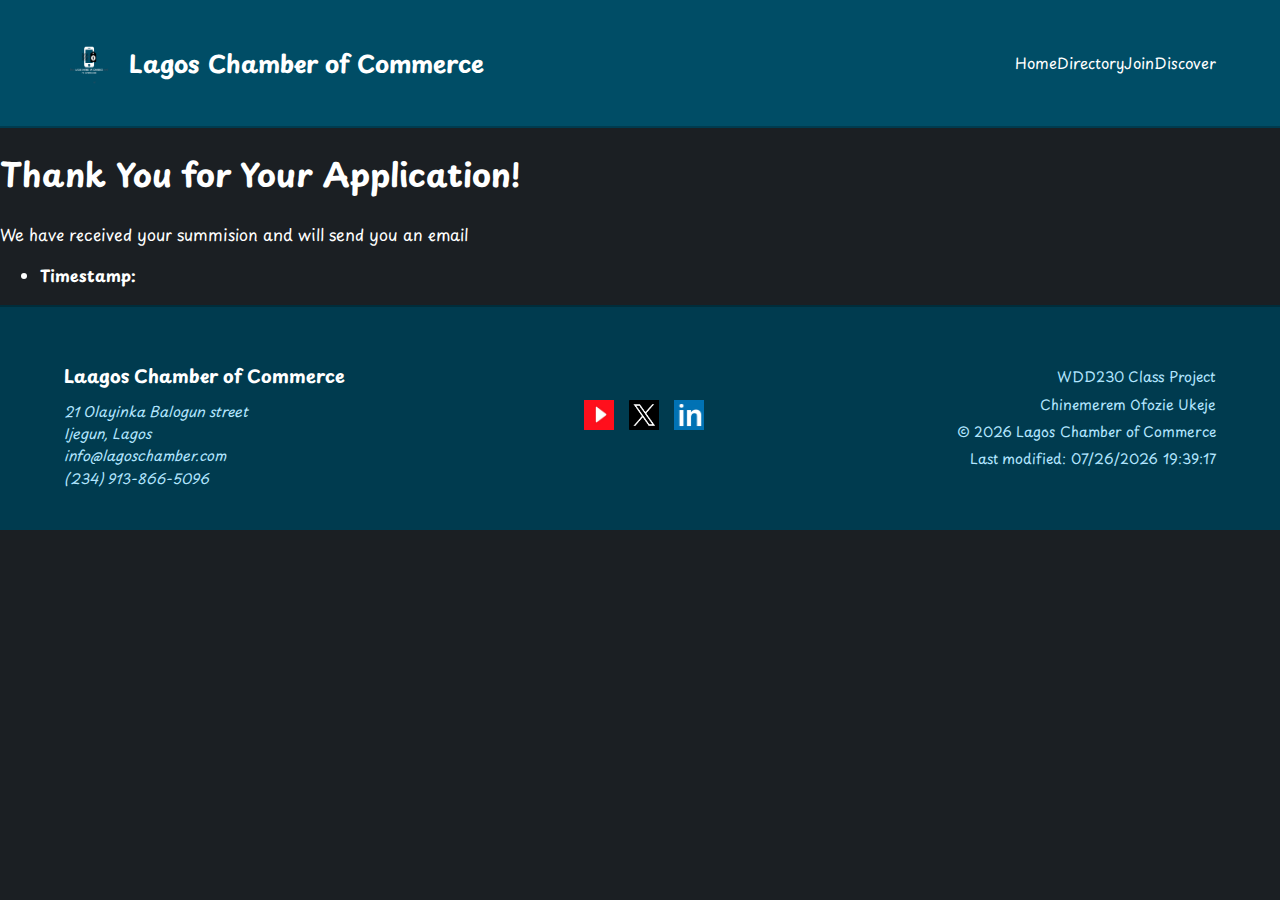
<file: chamber/thankyou.html>
<!DOCTYPE html>
<html lang="en">

<head>
    <meta charset="UTF-8">
    <meta name="viewport" content="width=device-width, initial-scale=1.0">
    <title>Lagos Chamber of Commerce Home Page</title>
    <meta name="author" content="Chinemerem Ofozie Ukeje">
    <meta name="description"
        content="Welcome to the Lagos City Chamber of Commerce. Find information on local events, business resources, and networking opportunities.">
    <meta property="og:type" content="website">
    <meta property="og:title" content="Lagos City Chamber of Commerce">
    <meta property="og:url" content="https://lagoschamber.com/">
    <meta property="og:image" content="https://www.lagoschamber.com/">
    <meta property="og:description"
        content="Discover local businesses and services with the Lagos City Chamber of Commerce directory.">
    <link rel="icon" href="images/favicon.ico">
    <link rel="preconnect" href="https://fonts.googleapis.com">
    <link rel="preconnect" href="https://fonts.gstatic.com" crossorigin>
    <link href="https://fonts.googleapis.com/css2?family=Playpen+Sans:wght@500&display=swap" rel="stylesheet">


    <!-- Normalize CSS (Reset CSS) -->
    <link rel="stylesheet" href="styles/normalize.css">
    <!-- Custom CSS -->
    <link rel="stylesheet" href="styles/base.css">
    <link rel="stylesheet" href="styles/larger.css">
    <link rel="stylesheet" href="styles/join.css">
    <script src="scripts/index.js" defer></script>
</head>

<body>
    <header>
        <div class="container">
            <div class="logo">
                <img src="images/commerce-site-logo.png" alt="Website Logo">
                <h1>Lagos Chamber of Commerce</h1>
            </div>
            <button id="menu-toggle" aria-label="Toggle navigation">
                <span class="menu-icon"></span>
                <span class="menu-icon"></span>
                <span class="menu-icon"></span>
            </button>
            <nav>
                <ul class="nav-menu">
                    <li><a href="https://cole-ukeje.github.io/wdd230/chamber/index.html">Home</a></li>
                    <li><a href="#">Directory</a></li>
                    <li><a href="https://cole-ukeje.github.io/wdd230/chamber/join.html">Join</a></li>
                    <li><a href="https://cole-ukeje.github.io/wdd230/chamber/discover.html">Discover</a></li>
                </ul>
            </nav>
        </div>
    </header>
    <main class="thanks">
        <div class="container">
            <h1>Thank You for Your Application!</h1>
            <p>We have received your summision and will send you an email</p>

            <ul>
                <li><strong>Timestamp:</strong> <span id="timestamp"></span></li>
            </ul>
        </div>


    </main>
    <footer>
        <div class="footer-container">
            <div class="footer-info">
                <h2>Laagos Chamber of Commerce</h2>
                <address>
                    21 Olayinka Balogun street<br>
                    Ijegun, Lagos<br>
                    <a href="mailto:lagoschamber.com">info@lagoschamber.com</a><br>
                    <a href="tel:+2349138665096">(234) 913-866-5096</a>
                </address>
            </div>
            <div class="footer-social">
                <a href="www.youtube.com"><img src="images/youtube.jpg" alt="YouTube"></a>
                <a href="www.twitter.com"><img src="images/x-image.png" alt="Twitter"></a>
                <a href="www.indeed.com"><img src="images/indeed.png" alt="Indeed"></a>
            </div>
            <div class="footer-credit">
                <p>WDD230 Class Project</p>
                <p>Chinemerem Ofozie Ukeje</p>
                <p>© <span id="currentYear"></span> Lagos Chamber of Commerce</p>
                <p id="lastModified"> Last Update: </p>
            </div>
        </div>
    </footer>
</body>

</html>
</file>
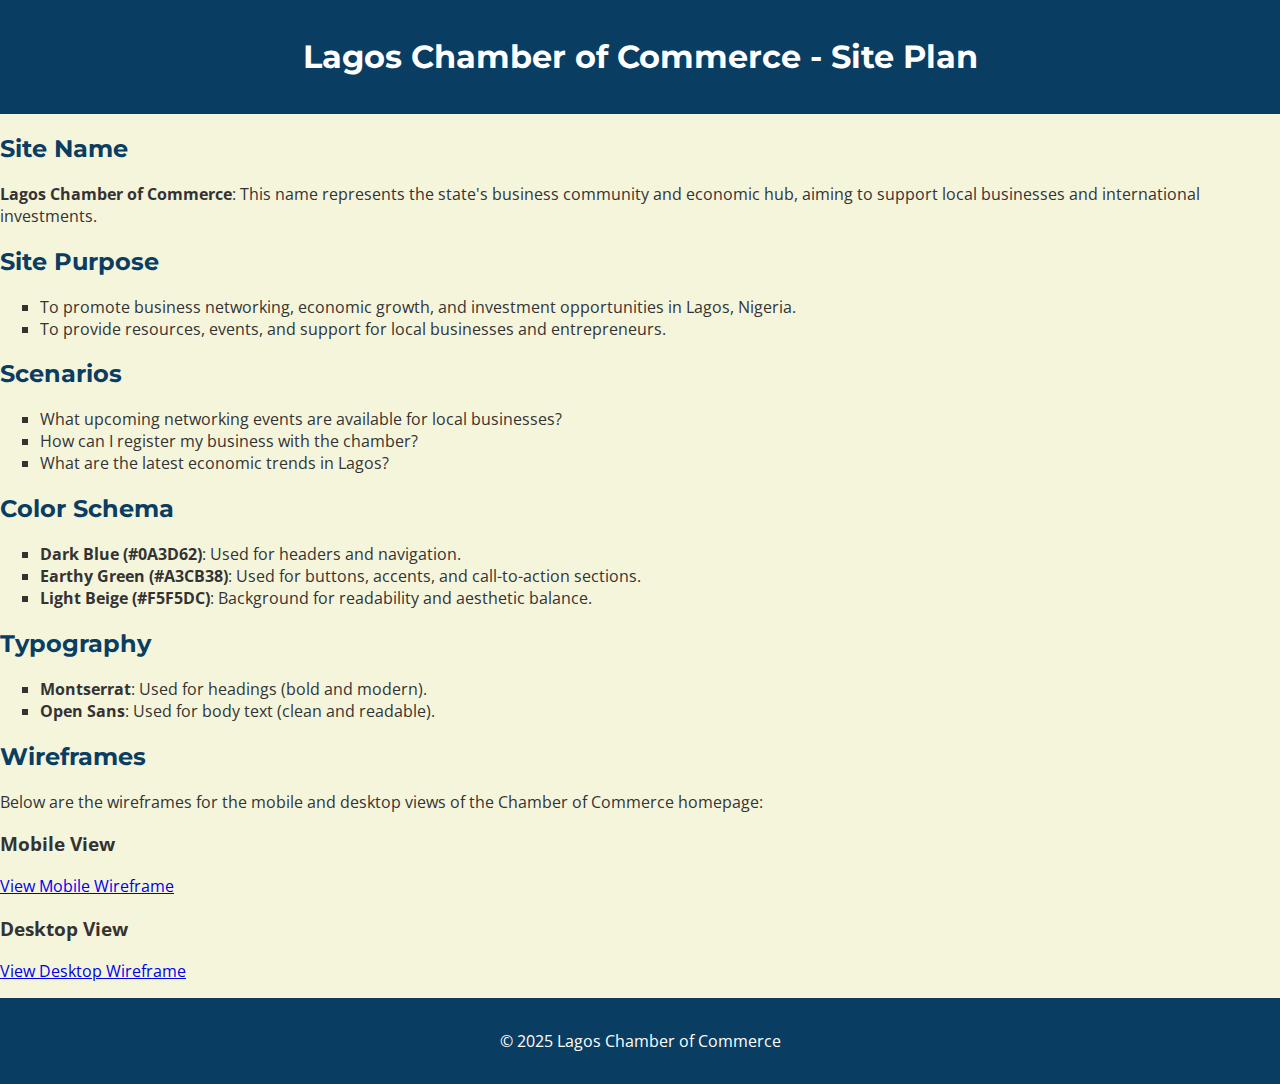
<file: week01/chamber-site-plan.html>
<!DOCTYPE html>
<html lang="en">
<head>
    <meta charset="UTF-8">
    <meta name="viewport" content="width=device-width, initial-scale=1.0">
    <title>Lagos Chamber of Commerce - Site Plan</title>
    <meta name="description" content="WDD 230 - Web Frontend Development | Chinemerem Ofozie Ukeje | chamber site plan">
    <meta name="author" content="Chinemerem Ofozie Ukeje">
    <link rel="stylesheet" href="styles/chamber-site-plan.css">
</head>
<body>
    <header>
        <h1>Lagos Chamber of Commerce - Site Plan</h1>
    </header>
    <main>
        <section id="site-name">
            <h2>Site Name</h2>
            <p><strong>Lagos Chamber of Commerce</strong>: This name represents the state's business community and economic hub, aiming to support local businesses and international investments.</p>
        </section>

        <section id="site-purpose">
            <h2>Site Purpose</h2>
            <ul>
                <li>To promote business networking, economic growth, and investment opportunities in Lagos, Nigeria.</li>
                <li>To provide resources, events, and support for local businesses and entrepreneurs.</li>
            </ul>
        </section>

        <section id="scenarios">
            <h2>Scenarios</h2>
            <ul>
                <li>What upcoming networking events are available for local businesses?</li>
                <li>How can I register my business with the chamber?</li>
                <li>What are the latest economic trends in Lagos?</li>
            </ul>
        </section>

        <section id="color-schema">
            <h2>Color Schema</h2>
            <ul>
                <li><strong>Dark Blue (#0A3D62)</strong>: Used for headers and navigation.</li>
                <li><strong>Earthy Green (#A3CB38)</strong>: Used for buttons, accents, and call-to-action sections.</li>
                <li><strong>Light Beige (#F5F5DC)</strong>: Background for readability and aesthetic balance.</li>
            </ul>
        </section>

        <section id="typography">
            <h2>Typography</h2>
            <ul>
                <li><strong>Montserrat</strong>: Used for headings (bold and modern).</li>
                <li><strong>Open Sans</strong>: Used for body text (clean and readable).</li>
            </ul>
        </section>

        <section>
            <h2>Wireframes</h2>
            <p>Below are the wireframes for the mobile and desktop views of the Chamber of Commerce homepage:</p>
            <h3>Mobile View</h3>
            <p><a href="https://wireframe.cc/K4mvuo" target="_blank">View Mobile Wireframe</a></p>
            <h3>Desktop View</h3>
            <p><a href="https://wireframe.cc/BJ6UBd" target="_blank">View Desktop Wireframe</a></p>
        </section>
    </main>
    <footer>
        <p>&copy; 2025 Lagos Chamber of Commerce</p>
    </footer>
</body>
</html>
</file>
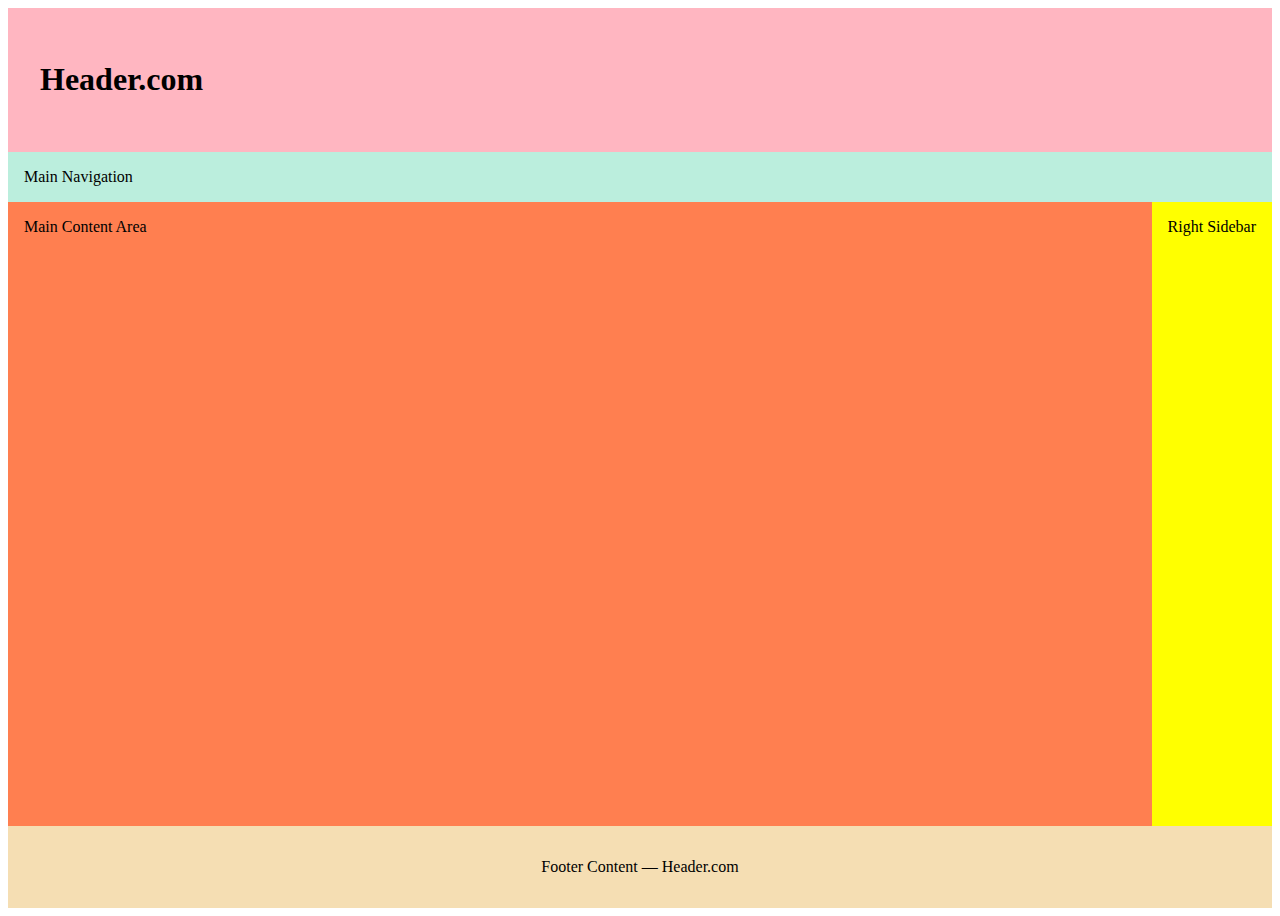
<file: week01/holygrail.html>
<!DOCTYPE html>
<html lang="en">
<head>
    <meta charset="UTF-8">
    <meta name="viewport" content="width=device-width, initial-scale=1.0">
    <title>Holygrail</title>
    <link rel="stylesheet" href="styles/holygrail.css">
</head>
<body>
    <header>
        <h1 contenteditable>Header.com</h1>
      </header>
      <nav>Main Navigation</nav>
      <main contenteditable>Main Content Area</main>
      <aside contenteditable>Right Sidebar</aside>
      <footer contenteditable>Footer Content — Header.com</footer>
</body>
</html>
</file>
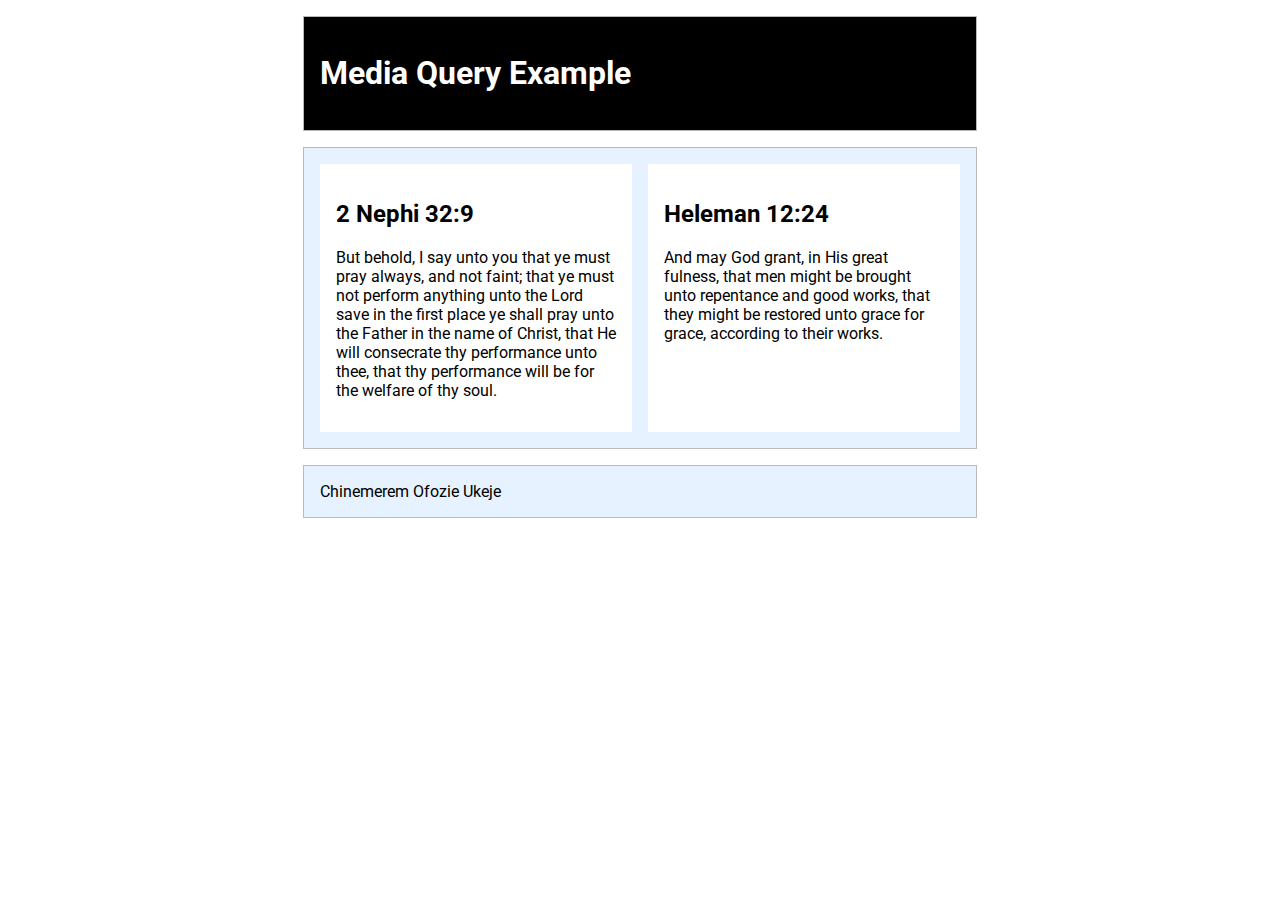
<file: week01/media-query.html>
<!DOCTYPE html>
<html lang="en">
<head>
    <meta charset="UTF-8">
    <meta name="viewport" content="width=device-width, initial-scale=1.0">
    <title>WDD 131 - Media Query Layout - Chinemerem O. Ukeje</title>
    <meta name="author" content="Chinemerem O. Ukeje">
    <meta name="description" content="WDD  - Media Query Learning Activity Page - Akuegbo Iheanyi Ejeagba">
    
    <link rel="preconnect" href="https://fonts.googleapis.com">
    <link rel="preconnect" href="https://fonts.gstatic.com" crossorigin>
    <link href="https://fonts.googleapis.com/css2?family=Roboto:wght@100;400&display=swap" rel="stylesheet">
    
    <link rel="stylesheet" href="styles/media-query.css">
    <link rel="stylesheet" href="styles/media-query-large.css">
</head>
<body>
    <header>
        <h1>Media Query Example</h1>
    </header>
    <main>
        <section>
            <h2>2 Nephi 32:9</h2>
            <p>But behold, I say unto you that ye must pray always, and not faint; that ye must not perform anything unto the Lord
                save in the first place ye shall pray unto the Father in the name of Christ, that He will consecrate thy performance
                unto thee, that thy performance will be for the welfare of thy soul.</p>
        </section>
        <section>
            <h2>Heleman 12:24</h2>
            <p>And may God grant, in His great fulness, that men might be brought unto repentance and good works, 
               that they might be restored unto grace for grace, according to their works.</p>
        </section>
    </main>
    <footer>
        Chinemerem Ofozie Ukeje
    </footer>
</body>
</file>
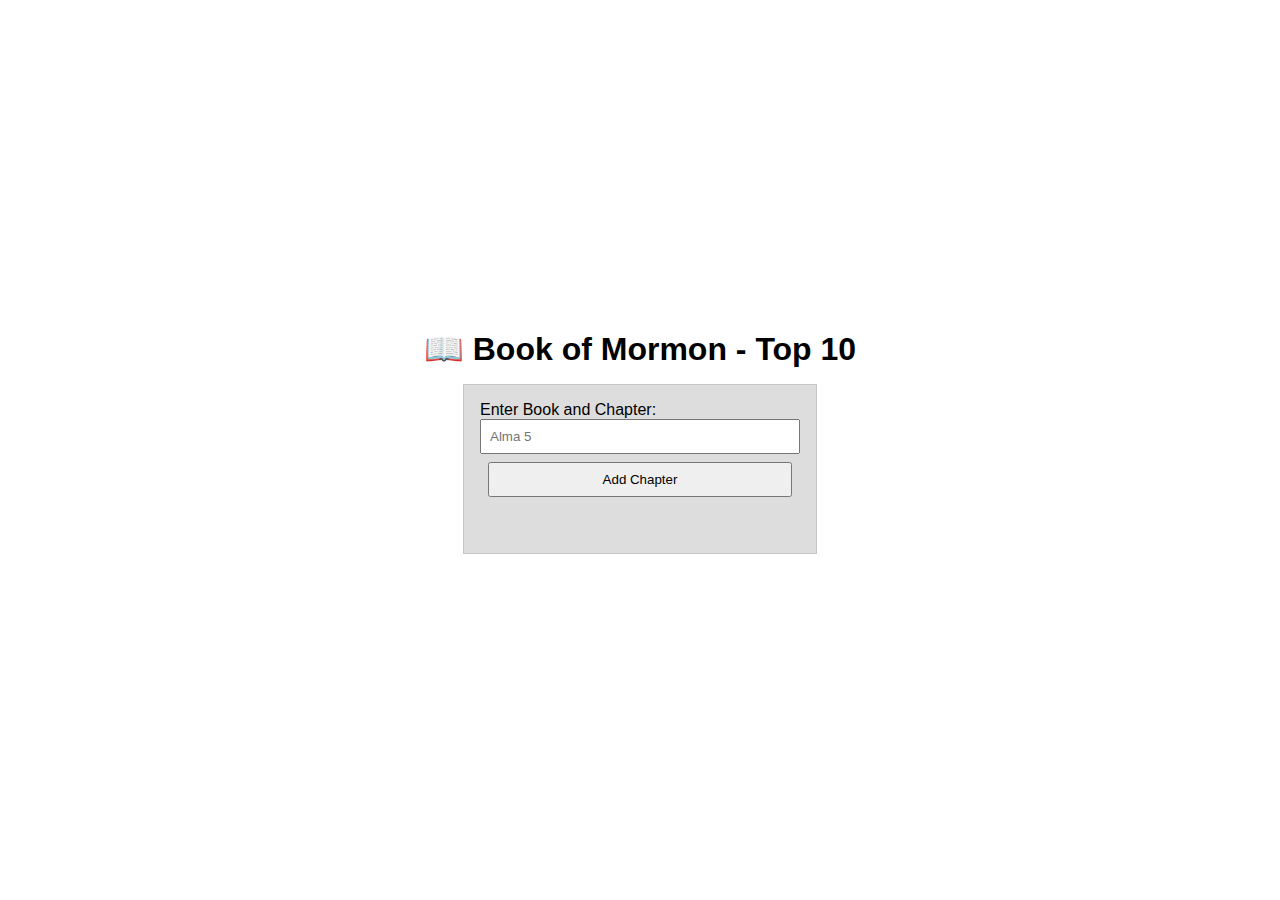
<file: week02/bom.html>
<!DOCTYPE html>
<html lang="en">
<head>
    <meta charset="UTF-8">
    <meta name="viewport" content="width=device-width, initial-scale=1.0">
    <meta name="description" content="WDD 230 - Web Frontend Development | Chinemerem Ofozie Ukeje | Bom Assignment Portal">
    <meta name="author" content="Chinemerem Ofozie Ukeje">
    <title>Chinemerem O. Ukeje - WDD 230 - Web Frontend Development</title>

    <!-- Fave Icon link -->
    <link rel="icon" href="images/favicon.ico">

    <!-- Preconnect to Google Fonts -->
    <link rel="preconnect" href="https://fonts.googleapis.com">
    <link rel="preconnect" href="https://fonts.gstatic.com" crossorigin>
    
    <!-- Google Font: Playpen Sans -->
    <link href="https://fonts.googleapis.com/css2?family=Playpen+Sans:wght@300;400;500;700&display=swap" rel="stylesheet">
    <link rel="stylesheet" href="styles/bom.css">
    <script src="scripts/bom.js" defer></script>

    <!-- Open Graph meta properties -->
    <meta property="og:title" content="BOM Assignment Portal">
    <meta property="og:type" content="Website">
    <meta property="og:image"
        content="https://borgenproject.org/wp-content/uploads/Urbanization-and-Its-Impact-on-Poverty-in-Lagos-Nigeria--845x684.jpg">
    <meta property="og:url" content="https://cole-ukeje.github.io/wdd230/bom.html">
</head>
<body>
    <h1>📖 Book of Mormon - Top 10</h1>
    <main>
	    <label for="favchap">Enter Book and Chapter: </label>
	    <input type="text" id="favchap" placeholder="Alma 5">
	    <button type="submit">Add Chapter</button>
	    <ul id="list"></ul>
    </main>
</body>
</html>
</file>
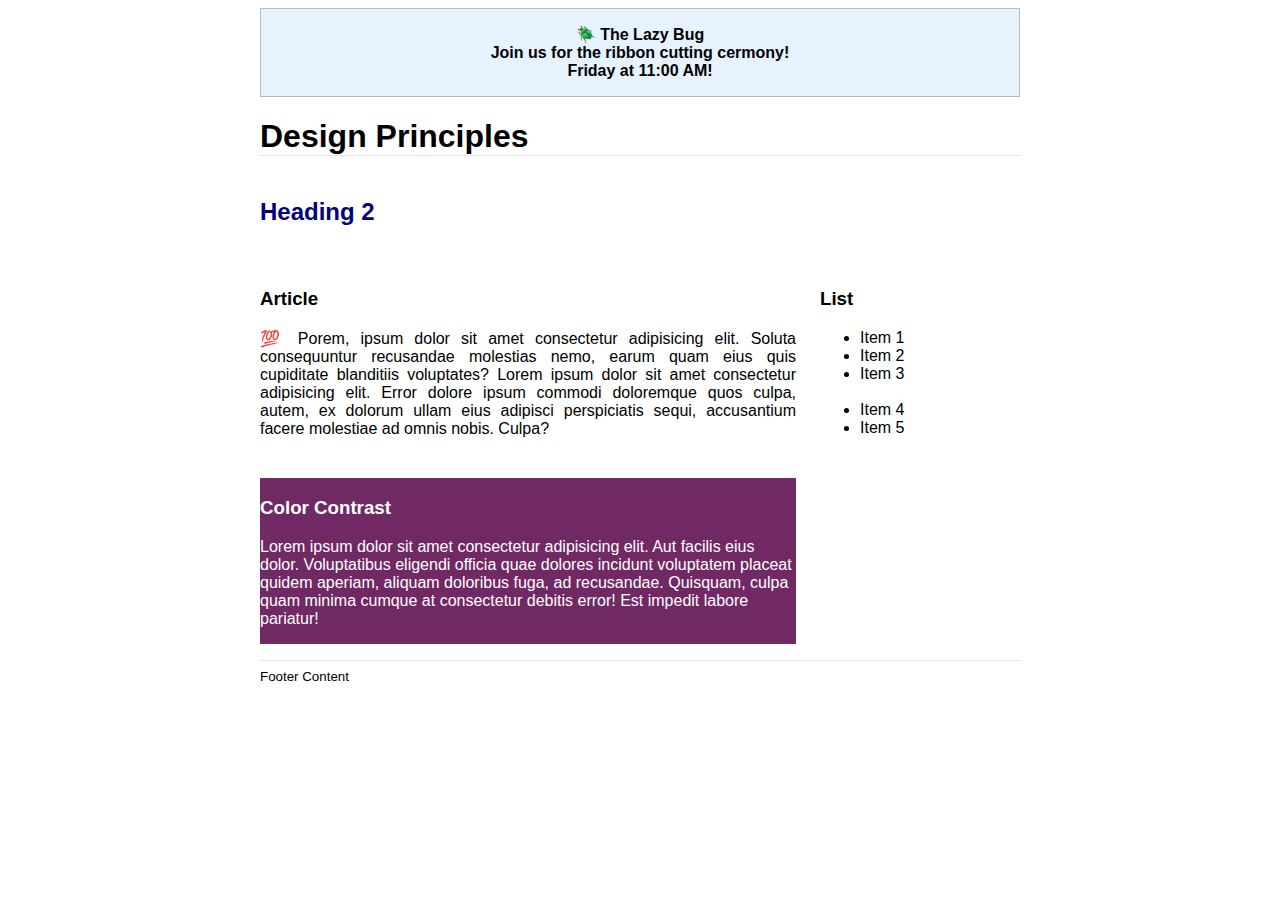
<file: week02/design.html>
<!DOCTYPE html>
<html lang="en">
<head>
    <meta charset="UTF-8">
    <meta name="viewport" content="width=device-width, initial-scale=1.0">
    <meta name="description" content="WDD 230 - Web Frontend Development | Chinemerem Ofozie Ukeje |">
    <meta name="author" content="Chinemerem Ofozie Ukeje">
    <title>Chinemerem O. Ukeje - WDD 230 - Web Frontend Development</title>
    
    <!-- Preconnect to Google Fonts -->
    <link rel="preconnect" href="https://fonts.googleapis.com">
    <link rel="preconnect" href="https://fonts.gstatic.com" crossorigin>
    
    <!-- Google Font: Playpen Sans -->
    <link href="https://fonts.googleapis.com/css2?family=Playpen+Sans:wght@300;400;500;700&display=swap" rel="stylesheet">
    <link rel="stylesheet" href="styles/design.css">
</head>
<body>
    <header>
        <div class="banner">🪲 The Lazy Bug<br>Join us for the ribbon cutting cermony!<br>Friday at 11:00 AM!</div>
        <h1>Design Principles</h1>
    </header>
    <main>
        <h2>Heading 2</h2>
        <section>
            <h3>Article</h3>
            <article>
                <p>💯 Porem, ipsum dolor sit amet consectetur adipisicing elit. Soluta consequuntur recusandae molestias nemo, earum quam eius quis cupiditate blanditiis voluptates? Lorem ipsum dolor sit amet consectetur adipisicing elit. Error dolore ipsum commodi doloremque quos culpa, autem, ex dolorum ullam eius adipisci perspiciatis sequi, accusantium facere molestiae ad omnis nobis. Culpa?</p>
            </article>
        </section>
        <section>
            <h3>List</h3>
            <ul>
                <li>Item 1</li>
                <li>Item 2</li>
                <li>Item 3<br><br></li>
                <li>Item 4</li>
                <li>Item 5</li>
            </ul>
        </section>
        <div class="callout">
            <h3>Color Contrast</h3>
            <p>Lorem ipsum dolor sit amet consectetur adipisicing elit. Aut facilis eius dolor. Voluptatibus eligendi officia quae dolores incidunt voluptatem placeat quidem aperiam, aliquam doloribus fuga, ad recusandae. Quisquam, culpa quam minima cumque at consectetur debitis error! Est impedit labore pariatur!</p>
        </div>
    </main>
    <footer>
        Footer Content
    </footer>
</body>
</html>
</file>
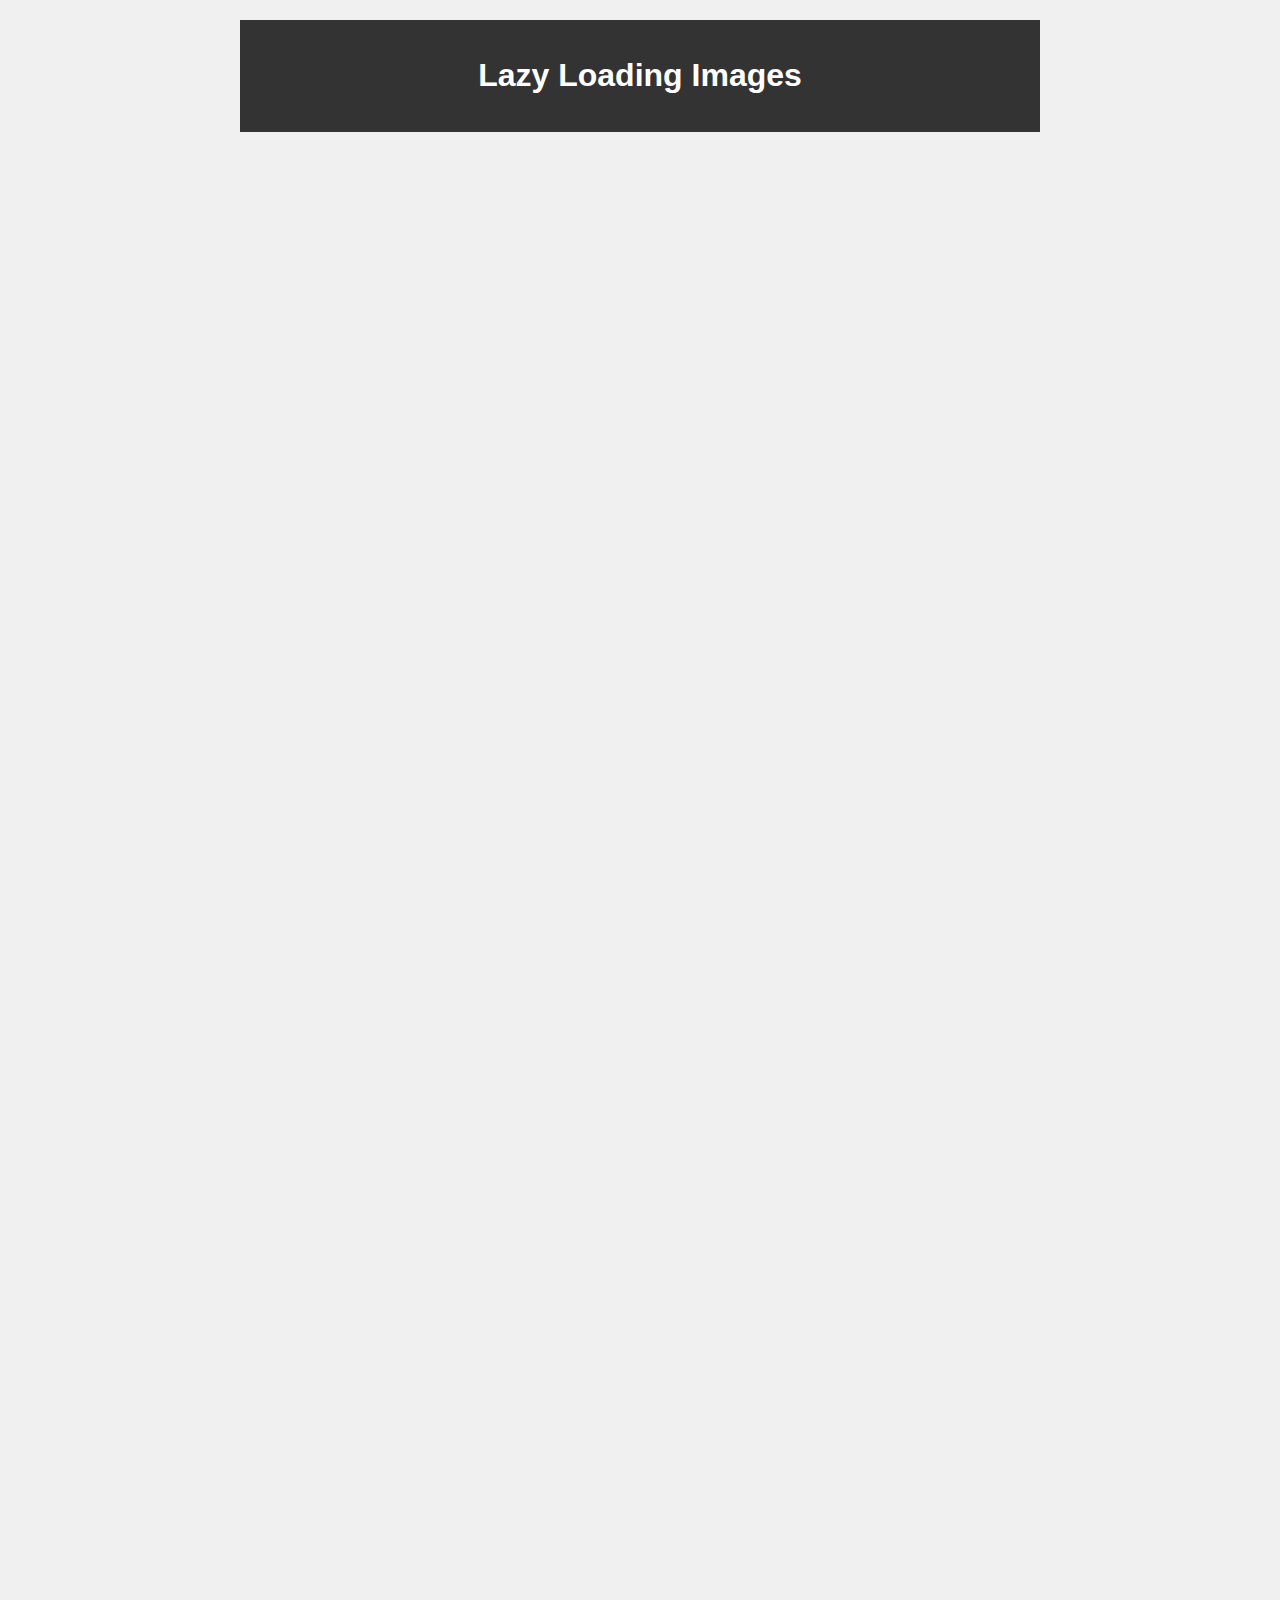
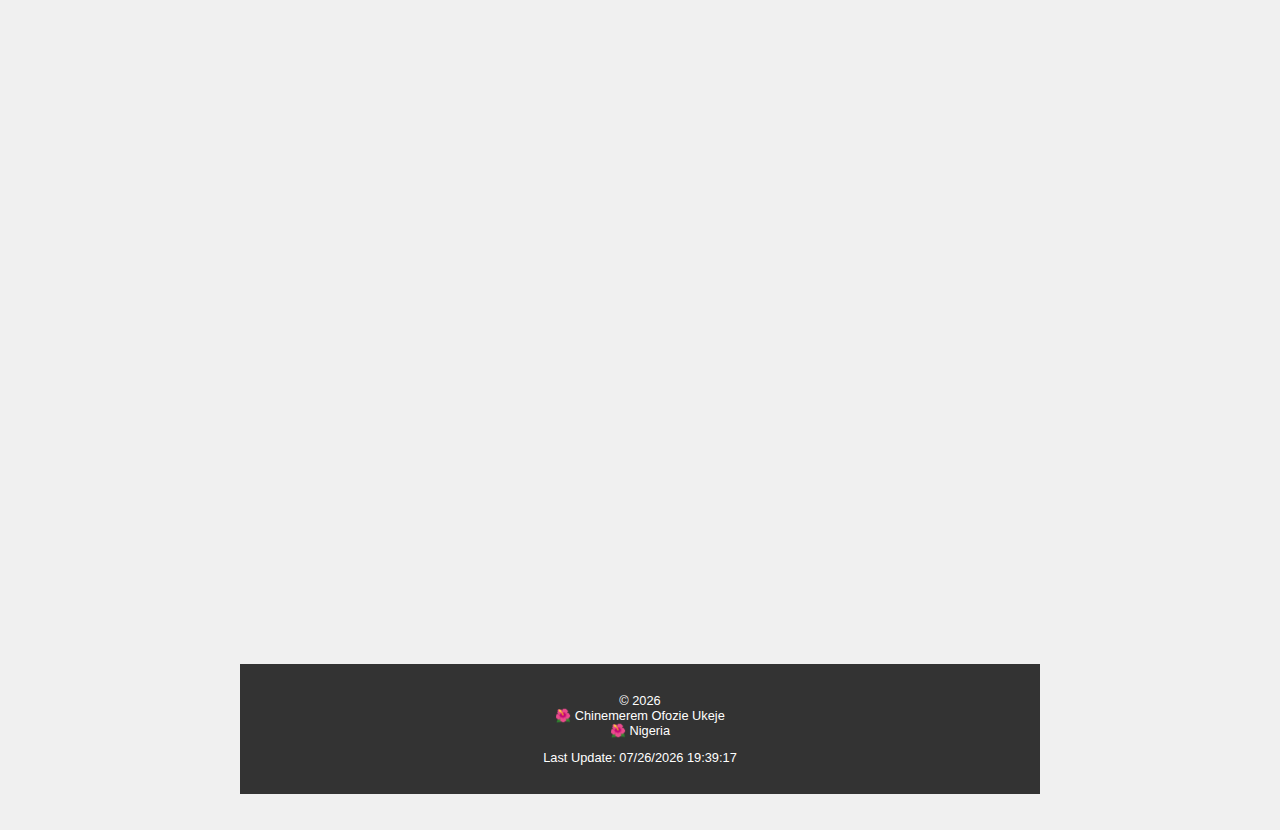
<file: week03/lazyload.html>
<!DOCTYPE html>
<html lang="en">
<head>
    <meta charset="UTF-8">
    <meta name="viewport" content="width=device-width, initial-scale=1.0">
    <meta name="description" content="WDD 230 - Web Frontend Development | Chinemerem Ofozie Ukeje | Lazy Loading Learning Activity Test">
    <meta name="author" content="Chinemerem Ofozie Ukeje">
    <title>Chinemerem O. Ukeje - WDD 230 - Web Frontend Development</title>

    <!-- Fave Icon link -->
    <link rel="icon" href="images/favicon.ico">

    <!-- Preconnect to Google Fonts -->
    <link rel="preconnect" href="https://fonts.googleapis.com">
    <link rel="preconnect" href="https://fonts.gstatic.com" crossorigin>
    
    <!-- Google Font: Playpen Sans -->
    <link href="https://fonts.googleapis.com/css2?family=Playpen+Sans:wght@300;400;500;700&display=swap" rel="stylesheet">
    <link rel="stylesheet" href="styles/lazyload.css">
    <script src="scripts/lazyload.js" defer></script>
    

    <!-- Open Graph meta properties -->
    <!-- <meta property="og:title" content="Course Home Page">
    <meta property="og:type" content="website">
    <meta property="og:image"
        content="https://borgenproject.org/wp-content/uploads/Urbanization-and-Its-Impact-on-Poverty-in-Lagos-Nigeria--845x684.jpg">
    <meta property="og:url" content="https://cole-ukeje.github.io/wdd230/"> -->
</head>
<body>
    <header>
        <h1>Lazy Loading Images</h1>
    </header>
    <main>
        <img src="images/dog1.jpg" alt="Dog 1" loading="lazy">
        <img src="images/dog2.jpg" alt="Dog 2" loading="lazy">
        <img src="images/dog3.jpg" alt="Dog 3" loading="lazy">
        <img src="images/dog4.jpg" alt="Dog 4" loading="lazy">
        <img src="images/dog5.jpg" alt="Dog 5" loading="lazy">
        <img src="images/dog6.jpg" alt="Dog 6" loading="lazy">
    </main>
    <footer>
        <p>&copy; <span id="currentyear"></span><br> 🌺 Chinemerem Ofozie Ukeje <br> 🌺 Nigeria
        <p id="lastModified"> Last Update: </p>
    </footer>
</body>
</html>
</file>
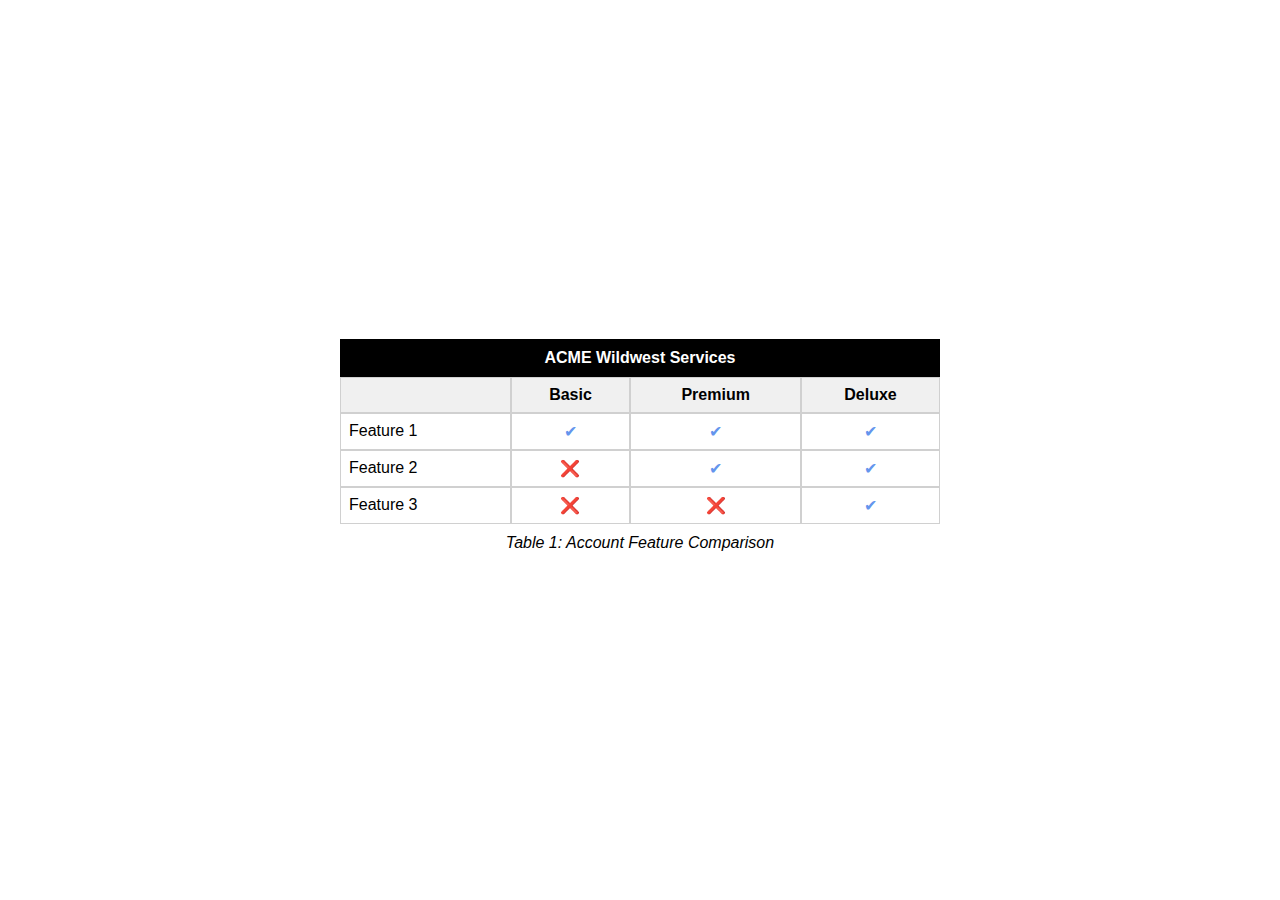
<file: week04/tablebuild.html>
<!DOCTYPE html>
<html lang="en">
<head>
    <meta charset="UTF-8">
    <meta name="viewport" content="width=device-width, initial-scale=1.0">
    <meta name="description" content="WDD 230 - Web Frontend Development | Chinemerem Ofozie Ukeje | Course Learning Activity">
    <meta name="author" content="Chinemerem Ofozie Ukeje">
    <title>Chinemerem O. Ukeje - WDD 230 - Web Frontend Development</title>

    <!-- Fave Icon link -->
    <link rel="icon" href="/chamber/images/favicon.ico">

    <!-- Preconnect to Google Fonts -->
    <link rel="preconnect" href="https://fonts.googleapis.com">
    <link rel="preconnect" href="https://fonts.gstatic.com" crossorigin>
    
    <!-- Google Font: Playpen Sans -->
    <link href="https://fonts.googleapis.com/css2?family=Playpen+Sans:wght@300;400;500;700&display=swap" rel="stylesheet">
    <link rel="stylesheet" href="styles/tablebuild.css">
    
    <!-- Open Graph meta properties -->
    <meta property="og:title" content="Course Home Page">
    <meta property="og:type" content="website">
    <meta property="og:image"
        content="https://borgenproject.org/wp-content/uploads/Urbanization-and-Its-Impact-on-Poverty-in-Lagos-Nigeria--845x684.jpg">
    <meta property="og:url" content="https://cole-ukeje.github.io/wdd230/">
</head>
<body>
    <table>
        <thead>
            <tr>
                <th colspan="4">ACME Wildwest Services</th>
            </tr>
            <tr>
                <th></th>
                <th>Basic</th>
                <th>Premium</th>
                <th>Deluxe</th>
            </tr>
        </thead>
        <tbody>
            <tr>
                <td>Feature 1</td>
                <td class="check">✔</td>
                <td class="check">✔</td>
                <td class="check">✔</td>
            </tr>
            <tr>
                <td>Feature 2</td>
                <td class="cross">❌</td>
                <td class="check">✔</td>
                <td class="check">✔</td>
            </tr>
            <tr>
                <td>Feature 3</td>
                <td class="cross">❌</td>
                <td class="cross">❌</td>
                <td class="check">✔</td>
            </tr>
        </tbody>
        <caption>Table 1: Account Feature Comparison</caption>
    </table>
</body>
</html>
</file>
<file: styles/base.css>
@import url('https://fonts.googleapis.com/css2?family=Poppins:wght@300;400;700&display=swap');

/* General Mobile Styles */
body {
    font-family: "Playpen Sans", cursive;
    margin: 0;
    padding: 0;
    background-color: #f4f4f9;
}

/* HEADER */
header {
    color: white;
    text-align: center;
    background-color: #1E4966;
    padding: 1rem 0;
}

header .profile {
    display: flex;
    flex-direction: column;
    align-items: center;
}

header .profile img {
    border-radius: 10px;
    width: 90px;
    height: 90px;
    margin-bottom: 0.5rem;
}

header h1 {
    font-size: 20px;
    margin: 0;
}

/* NAVIGATION */
nav {
    background-color: black;
    text-align: center;
    padding: 0.5rem 0;
}

nav ul {
    list-style: none;
    margin: 0;
    padding: 0;
    display: flex;
    justify-content: space-around;
    flex-wrap: wrap;
}

/* Menu items for larger screens */
nav li {
    padding: 10px 20px;
}

nav a {
    font-size: 16px;
    color: white;
    text-decoration: none;
    display: block;
}

nav a.active {
    font-weight: bold;
    background-color: brown;
    padding: 15px;
}

/* Dark Mode Styles */
body.dark-mode {
    background-color: #121212;
    color: #f4f4f9;
}

body.dark-mode header {
    background-color: #333;
}

body.dark-mode nav {
    background-color: #222;
}

body.dark-mode nav a {
    color: #f4f4f9;
}

body.dark-mode li {
    color: black;
}

body.dark-mode p {
    color: #121212;
}

body.dark-mode footer p {
    color: white;
}

body.dark-mode nav a:hover {
    background-color: #444;
}

body.dark-mode footer {
    background-color: #333;
}

body.dark-mode .menu-icon {
    background-color: #f4f4f9;
}

/* Dark Mode Button */
.dark-mode-btn {
    background: none;
    border: none;
    font-size: 20px;
    color: #1E4966;
    cursor: pointer;
    position: absolute;
    top: 1rem;
    right: 1rem;
    transition: color 0.3s ease;
}

body.dark-mode .dark-mode-btn {
    color: #f4f4f9;
}

/* On mobile, hide the menu items */
@media (max-width: 768px) {
    nav ul {
        display: none; /* Hide menu items on mobile */
        flex-direction: column;
        align-items: center;
        width: 100%;
    }
    
    #menu-toggle {
        display: block; /* Show the hamburger icon on mobile */
        background: none;
        border: none;
        cursor: pointer;
        padding: 10px;
        position: relative;
    }

    .menu-icon {
        width: 25px;
        height: 2px;
        background-color: white;
        display: block;
        margin: 5px 0;
        transition: all 0.3s ease;
    }

    #menu-toggle.open .menu-icon:nth-child(1) {
        transform: rotate(45deg) translate(5px, 5px);
    }

    #menu-toggle.open .menu-icon:nth-child(2) {
        opacity: 0;
    }

    #menu-toggle.open .menu-icon:nth-child(3) {
        transform: rotate(-45deg) translate(5px, -5px);
    }

    nav.open ul {
        display: flex; /* Show menu items when hamburger is clicked */
    }
}

/* MAIN CONTENT */
main {
    display: flex;
    flex-direction: column;
    padding: 1rem;
    max-width: 90%;
    margin: 0 auto;
}

.hero {
    position: relative;
    margin-bottom: 1rem;
    width: 100%;
}

.hero picture {
    display: block;
    width: 100%;
}

.hero img {
    width: 100%;
    height: auto;
    display: block;
}

.hero-overlay {
    position: absolute;
    top: 30%;
    left: 50%;
    transform: translate(-50%, -50%);
    background-color: rgba(255, 255, 255, 0.7);
    color: #333;
    padding: 0.5rem 1rem;
    border: 1px solid #333;
    border-radius: 5px;
    white-space: nowrap;
    font-size: 1.2rem;
    text-align: center;
}

.map-container {
    margin: 1rem 0;
    width: 100%;
    overflow: hidden;
}

.map-container iframe {
    width: 100%;
    max-width: 100%;
    height: 300px;
}

/* SECTION STYLING */
section {
    background-color: white;
    border-radius: 8px;
    box-shadow: 0 0 10px rgba(0, 0, 0, 0.2);
    padding: 1rem;
    margin-bottom: 1rem;
}

section h2 {
    text-align: center;
    background-color: #1E4966;
    color: white;
    border-radius: 6px;
    padding: 12px;
    font-size: 18px;
    margin: -1rem -1rem 1rem -1rem;
}

/* LINKS */
a {
    color: #1E4966;
    font-weight: bold;
    text-decoration: none;
}

a:hover {
    text-decoration: underline;
}

/* FOOTER */
footer {
    background-color: #1E4966;
    color: white;
    text-align: center;
    padding: 1rem;
    font-size: 14px;
}

footer br {
    display: none;
}

/* FOOTER TEXT */
footer .name {
    font-weight: bold;
}

footer .flag {
    height: 30px;
    width: 50px;
    margin-left: 5px;
    vertical-align: middle;
}

/* ICONS */
footer .icon {
    font-size: 12px;
    margin: 0 5px;
    color: pink;
}

/* Responsive Adjustments */
@media (max-width: 768px) {
    header h1 {
        font-size: 18px;
    }

    nav a {
        font-size: 14px;
    }

    section h2 {
        font-size: 16px;
        padding: 10px;
    }

    footer {
        font-size: 12px;
    }
}
</file>
<file: styles/larger.css>
@import url('https://fonts.googleapis.com/css2?family=Playpen+Sans:wght@300;400;500;700&display=swap');

@media (min-width: 768px) {

    body {
        font-family: "Playpen Sans", cursive;
        margin: 0;
        padding: 0;
        background-color: #f4f4f9;
    }

    header {
        color: white;
        text-align: center;
        background-color: #1E4966;
        padding: 0;
    }

    header .profile {
        display: flex;
        flex-direction: row;
        align-items: center;
        justify-content: center;
        background-color: #1E4966;
        padding: 1rem;
    }

    header .profile img {
        border-radius: 10px;
        width: 130px;
        height: 130px;
        margin-bottom: 1rem;
    }

    header h1 {
        margin: 3rem;
        padding: 15px;
    }

    nav {
        display: flex;
        justify-content: center;
        background-color: black;
        padding: 0;
    }

    nav ul {
        display: flex;
        list-style: none;
        margin: 0;
        padding: 30px 0;
        justify-content: space-between;
        width: 60%;
    }

    nav li {
        margin: 0;
    }

    nav a {
        font-size: 15px;
        color: white;
        text-decoration: none;
    }

    nav a:hover {
        background-color: brown;
        color: white;
        padding: 15px;
        border-radius: 6px;
        text-decoration: none;
    }

    nav a.active {
        background-color: brown;
        padding: 15px;
    }

    /* Main content */
    main {
        display: grid;
        grid-template-columns: 2fr 2fr 2fr;
        padding: 3rem;
        max-width: 80%;
        margin-right: auto;
        margin-left: auto;
    }

    .hero {
        grid-column: 1 / -1;
    }

    .map-container {
        grid-column: 1 / -1;
    }

    #course-work {
        grid-column: 1/3;
        width: 94%;
    }

    #location {
        grid-column: 3/4;
    }

    section {
        margin-bottom: 2rem;
        background-color: white;
        border-radius: 8px;
        box-shadow: 0 0 30px 15px rgba(0, 0, 0, 0.3);
        padding: 1rem;
        position: relative;
    }

    section h2 {
        text-align: center;
        background-color: #1E4966;
        color: white;
        border-radius: 8px;
        padding: 20px;
        margin-top: -1rem;
        margin-left: -1rem;
        margin-right: -1rem;
        position: relative;
        z-index: 1;
        font-size: 30px;
    }

    section p {
        text-align: center;
        z-index: 2;
    }

    footer {
        background-color: #1E4966;
        color: white;
        text-align: center;
        padding: 1rem;
    }

    footer br {
        display: none;
    }

    .flag {
        height: 50px;
        width: 50px;
        margin-left: 10px;
        margin-bottom: -20px;
    }
}
</file>
<file: chamber/styles/base.css>
/* Custom Global Styles */
* {
    box-sizing: border-box;
}

body {
    font-family: "Playpen Sans", cursive;
    line-height: 1.6;
    margin: 0;
    padding: 0;
    background-color: #1b1f23;
    color: #333;
}

/* Header Styling */
header {
    background-color: #004d66;
    color: white;
    padding: 20px 0;
    border-bottom: 2px solid #003b4f;
}

header .container {
    display: flex;
    justify-content: space-between;
    align-items: center;
    width: 90%;
    margin: 0 auto;
}

header .logo {
    display: flex;
    align-items: center;
}

header .logo img {
    width: 50px;
    height: 50px;
    margin-right: 15px;
}

header .logo h1 {
    font-size: 24px;
    font-weight: 700;
}

nav {
    display: flex;
    justify-content: space-between;
    padding: 0;
}

nav ul {
    display: flex;
    list-style: none;
    margin: 0;
    padding: 30px 0;
    justify-content: space-between;
    width: 60%;
}

nav li {
    margin: 0;
}

nav a {
    font-size: 15px;
    color: white;
    text-decoration: none;
}

nav a:hover {
    background-color: #1E4966;
    color: white;
    padding: 15px;
    border-radius: 6px;
}

.nav-menu a.active {
    color: #ffffff;
    background-color: #007bff;
    padding: 5px 10px;
    border-radius: 5px;
    text-decoration: none;
}

#menu-toggle {
    display: none;
    background: none;
    border: none;
    cursor: pointer;
    padding: 10px;
    position: relative;
}

.menu-icon {
    width: 25px;
    height: 2px;
    background-color: white;
    display: block;
    margin: 5px 0;
    transition: all 0.3s ease;
}

#menu-toggle.open .menu-icon:nth-child(1) {
    transform: rotate(45deg) translate(5px, 5px);
}

#menu-toggle.open .menu-icon:nth-child(2) {
    opacity: 0;
}

#menu-toggle.open .menu-icon:nth-child(3) {
    transform: rotate(-45deg) translate(5px, -5px);
}

/* meet banner design */
.meet-banner {
    display: flex;
    justify-content: space-between;
    align-items: center;
    background-color: #144a68;
    color: white;
    padding: 1rem 2rem;
    font-size: 1.1rem;
    font-family: 'Segoe UI', sans-serif;
    position: relative;
    z-index: 1000;
}

.close-banner {
    cursor: pointer;
    font-size: 1.5rem;
    margin-left: 1rem;
}

.hidden {
    display: none;
}

/* Main Content design*/
.hero {
    position: relative;
    text-align: center;
}

.hero img {
    max-width: 100%;
    max-height: 600px;
    width: 100%;
    object-fit: cover;
}

.cta {
    position: absolute;
    bottom: 20px;
    left: 50%;
    transform: translateX(-50%);
    padding: 10px 20px;
    background: #1E4966;
    color: #fff;
    border: none;
    border-radius: 5px;
    cursor: pointer;
    font-size: 1.2em;
    z-index: 10;
}

.main-contents, .bussiness-spotlight {
    display: flex;
    justify-content: space-between;
    padding: 20px 0;
    background-color: #1b1f23;
}

.main-contents p,
h3,
ul,
h2, h4 {
    color: #ffffff;
}

.events,
.weather,
.current-weather {
    background-color: #2b2d31;
    border: 2px solid #94d2bd;
    padding: 15px;
    border-radius: 5px;
    flex: 1;
    margin: 0 10px;
}

/* Styles for the business cards */
.card {
    background-color: #2b2d31;
    border: 2px solid #94d2bd;
    border-radius: 8px;
    box-shadow: 0 2px 5px rgba(0, 0, 0, 0.1);
    padding: 20px;
    margin: 10px;
    flex: 1 1 30%;
    max-width: 30%;
    box-sizing: border-box;
    text-align: center;
}

.card img {
    width: 80px;
    height: 80px;
    background-color: #e0e0e0;
    border-radius: 4px;
    margin-bottom: 15px;
}

.card h3 {
    margin: 0 0 10px;
    font-size: 1.2em;
    color: #ffffff;
}

.card p {
    margin: 5px 0;
    color: #ffffff;
}


strong {
    font-weight: bold;
}

/* footer design */
footer {
    background-color: #003b4f;
    color: white;
    padding: 40px 0;
    border-top: 2px solid #002d3b;
    font-size: 14px;
}

.footer-container {
    width: 90%;
    margin: 0 auto;
    display: flex;
    justify-content: space-between;
    align-items: center;
    flex-wrap: wrap;
}

.footer-info {
    max-width: 30%;
}

.footer-info h2 {
    font-size: 18px;
    margin-bottom: 10px;
}

.footer-info address {
    line-height: 1.6;
    color: #b3e6ff;
}

.footer-info a {
    color: #b3e6ff;
    text-decoration: none;
}

.footer-info a:hover {
    text-decoration: underline;
}

.footer-social {
    display: flex;
    justify-content: center;
    max-width: 20%;
}

.footer-social a {
    margin-right: 15px;
}

.footer-social img {
    width: 30px;
    height: 30px;
    transition: transform 0.2s ease-in-out;
}

.footer-social img:hover {
    transform: scale(1.1);
}

.footer-credit {
    max-width: 30%;
    text-align: right;
}

.footer-credit p {
    margin: 5px 0;
    color: #b3e6ff;
}
</file>
<file: chamber/styles/larger.css>
/* Responsive Menu for Smaller Screens */
@media (max-width: 767px) {
    header .container {
        flex-direction: column;
    }

    #menu-toggle {
        display: block;
    }

    nav {
        display: none;
        flex-direction: column;
        align-items: center;
        padding: 15px 0px;
    }

    nav ul {
        display: list-item;
        width: 100%;
        justify-content: center;
        padding: 20%;
    }

    nav a {
        font-size: 8px;
        color: white;
    }

    nav a:hover {
        background-color: #1E4966;
        color: white;
        padding: 8px;
        border-radius: 6px;
    }

    nav.show {
        display: flex;
    }

    .main-contents {
        flex-direction: column;
        padding: 10px;
    }

    .events,
    .weather,
    .current-weather {
        margin: 10px 0;
    }

    .card {
        flex-direction: column;
        text-align: center;
        max-width: 100%;
        padding: 15px;
    }

    .card img {
        margin-bottom: 10px;
        margin-right: 0;
    }

    .bussiness-spotlight {
        flex-direction: column;
        align-items: center;
    }

    .footer-container {
        flex-direction: column;
        align-items: center;
    }

    .footer-info,
    .footer-credit,
    .footer-social {
        text-align: center;
        margin-bottom: 20px;
    }

    .footer-credit p {
        margin: 2px 0;
    }

    .footer-social {
        justify-content: center;
    }
}

/* Styles for the business cards
.bussiness-spotlight {
    display: flex;
    justify-content: space-between;
    flex-wrap: wrap;
    background-color: #1b1f23;
} */

/* For mobile screens (max-width 480px) */
@media (max-width: 480px) {
    .hero img {
        max-height: 300px;
    }

    .cta {
        font-size: 0.9em;
        padding: 7px 14px;
    }

    .main-contents {
        padding: 5px;
    }

    .card {
        padding: 10px;
    }

    .card img {
        width: 60px;
        height: 60px;
    }

    .bussiness-spotlight {
        padding: 0;
    }
}
</file>
<file: styles/form.css>
:root {
    --primary-color: #2c3e50;
    --secondary-color: #3498db;
    --text-color: #333;
}

body {
    font-family: Arial, sans-serif;
    line-height: 1.6;
    color: var(--text-color);
    max-width: 600px;
    margin: 0 auto;
    padding: 20px;
}

header nav ul {
    display: flex;
    justify-content: space-between;
    list-style: none;
    padding: 0;
    background-color: var(--primary-color);
}

header nav ul li a {
    color: white;
    text-decoration: none;
    padding: 10px;
    display: block;
}

main {
    background-color: #f4f4f4;
    padding: 20px;
    border-radius: 5px;
}

.form-group {
    margin-bottom: 15px;
}

label {
    display: block;
    margin-bottom: 5px;
    color: var(--primary-color);
}

input {
    width: 100%;
    padding: 8px;
    border: 1px solid var(--secondary-color);
    border-radius: 4px;
}

input:focus {
    outline: 2px solid var(--secondary-color);
}

button {
    background-color: var(--primary-color);
    color: white;
    padding: 10px 15px;
    border: none;
    border-radius: 4px;
    cursor: pointer;
}

button:hover {
    background-color: #34495e;
}
footer {
    background-color: #1E4966;
    color: white;
    text-align: center;
    padding: 1rem;
}

footer br {
    display: none;
}
</file>
<file: chamber/styles/directory.css>
/* Custom Global Styles */
* {
    box-sizing: border-box;
}

body {
    font-family: "Playpen Sans", cursive;
    line-height: 1.6;
    margin: 0;
    padding: 0;
    background-color: #1b1f23;
    color: #333;
}

/* Header Styling */
header {
    background-color: #004d66;
    color: white;
    padding: 20px 0;
    border-bottom: 2px solid #003b4f;
}

header .container {
    display: flex;
    justify-content: space-between;
    align-items: center;
    width: 90%;
    margin: 0 auto;
}

header .logo {
    display: flex;
    align-items: center;
}

header .logo img {
    width: 50px;
    height: 50px;
    margin-right: 15px;
}

header .logo h1 {
    font-size: 24px;
    font-weight: 700;
}

nav {
    display: flex;
    justify-content: space-between;
    padding: 0;
}

nav ul {
    display: flex;
    list-style: none;
    margin: 0;
    padding: 30px 0;
    justify-content: space-between;
    width: 60%;
}

nav li {
    margin: 0;
}

nav a {
    font-size: 15px;
    color: white;
    text-decoration: none;
}

nav a:hover {
    background-color: #1E4966;
    color: white;
    padding: 15px;
    border-radius: 6px;
}

#menu-toggle {
    display: none;
    background: none;
    border: none;
    cursor: pointer;
    padding: 10px;
    position: relative;
}

.menu-icon {
    width: 25px;
    height: 2px;
    background-color: white;
    display: block;
    margin: 5px 0;
    transition: all 0.3s ease;
}

#menu-toggle.open .menu-icon:nth-child(1) {
    transform: rotate(45deg) translate(5px, 5px);
}

#menu-toggle.open .menu-icon:nth-child(2) {
    opacity: 0;
}

#menu-toggle.open .menu-icon:nth-child(3) {
    transform: rotate(-45deg) translate(5px, -5px);
}

main {
    max-width: 1200px;
    margin: 2rem auto;
    padding: 1rem;
}

/* CSS for grid and list view */

#main-content {
    padding-top: 2em;
    padding-bottom: 2em;
    background-color: #1b1f23;
}

#member-container {
    display: flex;
    flex-wrap: wrap;
    font-size: 12px;
    gap: 20px;
    padding: 20px;
    padding-top: 3em;
}

#member-container a {
    text-decoration: none;
    color: #ffffff;
    cursor: pointer;
}


.member-card h3,
p {
    color: #ffffff;
}

.member-card {
    border: 2px solid #94d2bd;
    background-color: #2b2d31;
    padding: 10px;
    padding-top: 20px;
    border-radius: 5px;
    width: 100%;
    box-shadow: 0 4px 6px rgba(66, 39, 200, 0.4), 0 1px 3px rgba(74, 39, 200, 0.3);
}

.grid-view .member-card {
    width: calc(33.33% - 40px);
    text-align: center;
}

.list-view .member-card {
    display: flex;
    flex-direction: column;
    width: 100%;
    align-items: center;
    text-align: center;
    font-size: 1.5em;
}

.list-view .member-card img {
    margin-right: 20px;
    margin: 0;
}

.member-card img {
    width: 100px;
    height: 100px;
    object-fit: cover;
    border-radius: 15%;
    display: block;
    margin: 0 auto 10px;
}


/* footer design */
footer {
    background-color: #003b4f;
    color: white;
    padding: 40px 0;
    border-top: 2px solid #002d3b;
    font-size: 14px;
}

.footer-container {
    width: 90%;
    margin: 0 auto;
    display: flex;
    justify-content: space-between;
    align-items: center;
    flex-wrap: wrap;
}

.footer-info {
    max-width: 30%;
}

.footer-info h2 {
    font-size: 18px;
    margin-bottom: 10px;
}

.footer-info address {
    line-height: 1.6;
    color: #b3e6ff;
}

.footer-info a {
    color: #b3e6ff;
    text-decoration: none;
}

.footer-info a:hover {
    text-decoration: underline;
}

.footer-social {
    display: flex;
    justify-content: center;
    max-width: 20%;
}

.footer-social a {
    margin-right: 15px;
}

.footer-social img {
    width: 30px;
    height: 30px;
    transition: transform 0.2s ease-in-out;
}

.footer-social img:hover {
    transform: scale(1.1);
}

.footer-credit {
    max-width: 30%;
    text-align: right;
}

.footer-credit p {
    margin: 5px 0;
    color: #b3e6ff;
}

/* Responsive Menu for Smaller Screens */
@media (max-width: 767px) {
    header .container {
        flex-direction: column;
    }

    #menu-toggle {
        display: block;
    }

    nav {
        display: none;
        flex-direction: column;
        align-items: center;
        padding: 15px 0px;
    }

    nav ul {
        display: list-item;
        width: 100%;
        justify-content: center;
        padding: 20%;
    }

    nav a {
        font-size: 8px;
        color: white;
    }

    nav a:hover {
        background-color: #1E4966;
        color: white;
        padding: 8px;
        border-radius: 6px;
    }

    nav.show {
        display: flex;
    }


    .footer-container {
        flex-direction: column;
        align-items: center;
    }

    .footer-info,
    .footer-credit,
    .footer-social {
        text-align: center;
        margin-bottom: 20px;
    }

    .footer-credit p {
        margin: 2px 0;
    }

    .footer-social {
        justify-content: center;
    }
}
</file>
<file: chamber/styles/discover.css>
.grid-container {
    display: grid;
    grid-template-columns: repeat(auto-fit, minmax(570px, 1fr));
    justify-items: center;
    margin-left: 20px;
    margin-top: 50px;
}

.sidebar {
    background-color: #1b1f23;
    border-radius: 20px;
    margin-bottom: 40px;
    width: 37rem;
    border: 2px solid #94d2bd;
}

.purpose,
.journey,
.mission,
.vision,
.calender,
.policy {
    padding: 15px;
    margin: 0;
}

#visits {
    margin-left: 2em;
    padding: 10px;
    font-size: 18px;
}

.grid-container h2 {
    background-color: #1E4966;
    color: #fff;
    padding: 10px;
    border-radius: 10px;
    margin-bottom: 15px;
}

h1,
h2 {
    color: #fff;
    padding: 10px;
}

p {
    color: #fff;
}

.main-content img {
    height: 350px;
    width: 100%;
    border-radius: 30px;
    border: 4px solid var(--primaryColor);
    box-shadow: 0 0 20px var(--secondaryColor);
    margin: 0;
    padding: 15px;
}

.caption {
    font-size: 18px;
    font-weight: 500;
    text-align: left;
    margin-left: 40px;
    margin-bottom: 50px;
    background-color: #1E4966;
    padding: 10px;
    border-top-left-radius: 10px;
    border-bottom-left-radius: 10px;
    padding: 15px;
}

/* Calendar Info */
.calendar {
    background-color: #1e3a5f;
    color: white;
    border-radius: 10px;
    padding: 20px;
    width: 100%;
    max-width: 500px;
    box-shadow: 0 5px 15px rgba(0, 0, 0, 0.3);
    font-family: Arial, sans-serif;
}

.calendar-header {
    display: flex;
    justify-content: space-between;
    align-items: center;
    margin-bottom: 20px;
}

.month-picker {
    font-size: 1.5rem;
    font-weight: bold;
    cursor: pointer;
}

.year-picker {
    display: flex;
    align-items: center;
}

.year-change {
    width: 20px;
    height: 20px;
    border-radius: 50%;
    display: flex;
    align-items: center;
    justify-content: center;
    cursor: pointer;
    margin: 0 10px;
}

#pre-year::before {
    content: "←";
}

#next-year::before {
    content: "→";
}

.calendar-week-days {
    display: grid;
    grid-template-columns: repeat(7, 1fr);
    text-align: center;
    font-weight: bold;
    margin-bottom: 10px;
}

.calendar-days {
    display: grid;
    grid-template-columns: repeat(7, 1fr);
    text-align: center;
    gap: 5px;
}

.calendar-days div {
    width: 100%;
    height: 35px;
    display: flex;
    align-items: center;
    justify-content: center;
    border-radius: 5px;
}

.calendar-days div:hover {
    background-color: #2d4e76;
    cursor: pointer;
}

.current-day {
    background-color: #fff;
    color: #1e3a5f !important;
    font-weight: bold;
}

.month-list {
    position: absolute;
    background-color: #1e3a5f;
    width: 200px;
    border-radius: 10px;
    display: grid;
    grid-template-columns: repeat(3, 1fr);
    gap: 5px;
    padding: 10px;
    display: none;
    z-index: 10;
}

.month-list.show {
    display: grid;
}

.month-list div {
    padding: 5px;
    text-align: center;
    border-radius: 5px;
    cursor: pointer;
}

.month-list div:hover {
    background-color: #2d4e76;
}

.date-time-formate {
    padding: 20px 0;
    text-align: center;
}

.day-text-formate {
    font-size: 1.2rem;
    margin-bottom: 5px;
}

.date-time-value {
    font-size: 1.5rem;
    font-weight: bold;
}

.time-formate {
    font-size: 2rem;
}
/* @keyframes to-top {
    0% {
        transform: translateY(0);
        opacity: 0;
    }

    100% {
        transform: translateY(100%);
        opacity: 1;
    }
}

@keyframes to-left {
    0% {
        transform: translatex(230%);
        opacity: 1;
    }

    100% {
        transform: translatex(0);
        opacity: 1;
    }
}

@keyframes to-right {
    10% {
        transform: translatex(0);
        opacity: 1;
    }

    100% {
        transform: translatex(-150%);
        opacity: 1;
    }
}

@keyframes showtime {
    0% {
        transform: translatex(250%);
        opacity: 1;
    }

    100% {
        transform: translatex(0%);
        opacity: 1;
    }
}

@keyframes hidetime {
    0% {
        transform: translatex(0%);
        opacity: 1;
    }

    100% {
        transform: translatex(-370%);
        opacity: 1;
    }
} */

/* Responsive Menu for Smaller Screens */
@media (max-width: 767px) {
    header .container {
        flex-direction: column;
    }

    #menu-toggle {
        display: block;
    }

    nav {
        display: none;
        flex-direction: column;
        align-items: center;
        padding: 15px 0px;
    }

    nav ul {
        display: list-item;
        width: 100%;
        justify-content: center;
        padding: 20%;
    }

    nav a {
        font-size: 8px;
        color: white;
    }

    nav a:hover {
        background-color: #1E4966;
        color: white;
        padding: 8px;
        border-radius: 6px;
    }

    nav.show {
        display: flex;
    }


    .footer-container {
        flex-direction: column;
        align-items: center;
    }

    .footer-info,
    .footer-credit,
    .footer-social {
        text-align: center;
        margin-bottom: 20px;
    }

    .footer-credit p {
        margin: 2px 0;
    }

    .footer-social {
        justify-content: center;
    }
}
</file>
<file: chamber/styles/join.css>
/* Custom Global Styles */
* {
    box-sizing: border-box;
}

body {
    font-family: "Playpen Sans", cursive;
    line-height: 1.6;
    margin: 0;
    padding: 0;
    background-color: #1b1f23;
    color: #333;
}

/* Header Styling */
header {
    background-color: #004d66;
    color: white;
    padding: 20px 0;
    border-bottom: 2px solid #003b4f;
}

header .container {
    display: flex;
    justify-content: space-between;
    align-items: center;
    width: 90%;
    margin: 0 auto;
}

header .logo {
    display: flex;
    align-items: center;
}

header .logo img {
    width: 50px;
    height: 50px;
    margin-right: 15px;
}

header .logo h1 {
    font-size: 24px;
    font-weight: 700;
}

nav {
    display: flex;
    justify-content: space-between;
    padding: 0;
}

nav ul {
    display: flex;
    list-style: none;
    margin: 0;
    padding: 30px 0;
    justify-content: space-between;
    width: 60%;
}

nav li {
    margin: 0;
}

nav a {
    font-size: 15px;
    color: white;
    text-decoration: none;
}

nav a:hover {
    background-color: #1E4966;
    color: white;
    padding: 15px;
    border-radius: 6px;
}

#menu-toggle {
    display: none;
    background: none;
    border: none;
    cursor: pointer;
    padding: 10px;
    position: relative;
}

.menu-icon {
    width: 25px;
    height: 2px;
    background-color: white;
    display: block;
    margin: 5px 0;
    transition: all 0.3s ease;
}

#menu-toggle.open .menu-icon:nth-child(1) {
    transform: rotate(45deg) translate(5px, 5px);
}

#menu-toggle.open .menu-icon:nth-child(2) {
    opacity: 0;
}

#menu-toggle.open .menu-icon:nth-child(3) {
    transform: rotate(-45deg) translate(5px, -5px);
}

/* Main design */
.main-container {
    display: flex;
    flex-wrap: wrap;
    justify-content: space-between;
    padding: 20px;
}

.main-container p,
h2,
h3,
ul,
label {
    color: #ffffff;
}

form {
    width: 100%;
    max-width: 600px;
    background: #1b1f23;
    border: 2px solid #94d2bd;
    padding: 20px;
    border-radius: 8px;
    box-shadow: 0 4px 8px rgba(0, 0, 0, 0.1);
}

label {
    display: block;
    margin: 10px 0 5px;
}

.submit-btn {
    background: #003b4f;
    color: white;
}

input,
select,
textarea {
    width: 100%;
    padding: 10px;
    margin-bottom: 15px;
    border: 1px solid #ddd;
    border-radius: 4px;
}

.membership-levels {
    display: flex;
    flex-direction: column;
    margin-top: 20px;
    border: 2px solid #94d2bd;
    padding: 20px;
    border-radius: 8px;
    box-shadow: 0 4px 8px rgba(0, 0, 0, 0.1);
}

.membership-card {
    background-color: #1b1f23;
    padding: 15px;
    margin-bottom: 10px;
    border: 2px solid #94d2bd;
    border-radius: 8px;
    text-align: center;
    /* opacity: 0; */
    transition: transform 0.3s ease-in-out, box-shadow 0.3s ease-in-out;
}

.membership-card h3 {
    margin: 0 0 10px;
}

.membership-card button {
    background-color: #003b4f;
    color: white;
    border: none;
    padding: 10px;
    border-radius: 4px;
    cursor: pointer;
}

.membership-card:hover {
    transform: scale(1.05);
}

/* Modal Styles */
.modal {
    display: none;
    position: fixed;
    z-index: 1;
    left: 0;
    top: 0;
    width: 100%;
    height: 100%;
    background-color: rgba(0, 0, 0, 0.5);
}

.modal-content p,
h2,
h3,
ul {
    color: white;
}

.thanks h1,
p,
h2,
h3,
ul {
    color: white;
}

.modal-content {
    background-color: #1b1f23;
    margin: 15% auto;
    padding: 20px;
    width: 80%;
    border: 2px solid #94d2bd;
    max-width: 500px;
    border-radius: 8px;
    position: relative;
}

.close {
    position: absolute;
    top: 10px;
    right: 20px;
    color: #aaa;
    font-size: 28px;
    font-weight: bold;
    cursor: pointer;
}

.close:hover,
.close:focus {
    color: #000;
}

/* footer design */
footer {
    background-color: #003b4f;
    color: white;
    padding: 40px 0;
    border-top: 2px solid #002d3b;
    font-size: 14px;
}

.footer-container {
    width: 90%;
    margin: 0 auto;
    display: flex;
    justify-content: space-between;
    align-items: center;
    flex-wrap: wrap;
}

.footer-info {
    max-width: 30%;
}

.footer-info h2 {
    font-size: 18px;
    margin-bottom: 10px;
}

.footer-info address {
    line-height: 1.6;
    color: #b3e6ff;
}

.footer-info a {
    color: #b3e6ff;
    text-decoration: none;
}

.footer-info a:hover {
    text-decoration: underline;
}

.footer-social {
    display: flex;
    justify-content: center;
    max-width: 20%;
}

.footer-social a {
    margin-right: 15px;
}

.footer-social img {
    width: 30px;
    height: 30px;
    transition: transform 0.2s ease-in-out;
}

.footer-social img:hover {
    transform: scale(1.1);
}

.footer-credit {
    max-width: 30%;
    text-align: right;
}

.footer-credit p {
    margin: 5px 0;
    color: #b3e6ff;
}

/* Responsive Menu for Smaller Screens */
@media (max-width: 767px) {
    header .container {
        flex-direction: column;
    }

    #menu-toggle {
        display: block;
    }

    nav {
        display: none;
        flex-direction: column;
        align-items: center;
        padding: 15px 0px;
    }

    nav ul {
        display: list-item;
        width: 100%;
        justify-content: center;
        padding: 20%;
    }

    nav a {
        font-size: 8px;
        color: white;
    }

    nav a:hover {
        background-color: #1E4966;
        color: white;
        padding: 8px;
        border-radius: 6px;
    }

    nav.show {
        display: flex;
    }

    .footer-container {
        flex-direction: column;
        align-items: center;
    }

    .footer-info,
    .footer-credit,
    .footer-social {
        text-align: center;
        margin-bottom: 20px;
    }

    .footer-credit p {
        margin: 2px 0;
    }

    .footer-social {
        justify-content: center;
    }
}
</file>
<file: week01/styles/chamber-site-plan.css>
/* Import Google Fonts */
@import url('https://fonts.googleapis.com/css2?family=Montserrat:wght@700&family=Open+Sans&display=swap');

body {
    font-family: 'Open Sans', sans-serif;
    background-color: #F5F5DC;
    color: #333;
    margin: 0;
    padding: 0;
}

header {
    background-color: #0A3D62;
    color: white;
    text-align: center;
    padding: 1rem;
    font-family: 'Montserrat', sans-serif;
}

h2 {
    color: #0A3D62;
    font-family: 'Montserrat', sans-serif;
}

ul {
    list-style-type: square;
}

footer {
    background-color: #0A3D62;
    color: white;
    text-align: center;
    padding: 1rem;
}
</file>
<file: week01/styles/holygrail.css>
* {
    box-sizing: border-box;
  }
  body {
    display: grid;
    height: 100vh;
    grid-template-columns: 1fr auto;
    grid-template-rows: auto auto 1fr auto;
  }
  
  
  header {
    background: lightpink;
    padding: 2rem;
    grid-column: 1 / 3;
  }
  
  nav {
    grid-column: 1 / 3;
    background-color: #bed;
    padding: 1rem;
  }
  
  main {
    background: coral;
    height: 100%;
    padding: 1rem;
  }
  
  aside {
    background: yellow;
    grid-column: 2 / 3;
    padding: 1rem;
  }
  
  footer {
    background: wheat;
    padding: 2rem;
    text-align: center;
    grid-column: 1 / 3;
  }
</file>
<file: week01/styles/media-query.css>
body {
    font-family:'Roboto', sans-serif;
}

header,main, footer{
    max-width: 640px;
    margin: 1rem auto;
    border: 1px solid #bbb;
    padding: 1rem;
    background-color: #e6f2ff;
}

main {
    display: grid;
    grid-template-columns: 1fr;
    grid-gap: 1rem;
}

section {
    padding: 1rem;
    background-color: #fff;
}
</file>
<file: week01/styles/media-query-large.css>
@media screen and (min-width: 500px) {
    header {
      background-color: black;
      color: white;
    }
  
    main {
      display: grid;
      grid-template-columns: 1fr 1fr;
    }
  }
</file>
<file: week02/styles/bom.css>
* {
	margin: 0;
	padding: 0;
}

body {
	height: 100vh;
	display: flex;
	flex-direction: column;
	align-items: center;
	justify-content: center;
	font-family: Acme, Arial, sans-serif;
}

h1 {
	font-size: 1.5rem;
}

main {
	margin: 1rem auto;
	border: 1px solid rgb(0 0 0 / 0.1);
	padding: 1rem;
	background-color: #ddd;
	display: flex;
	flex-direction: column;
}

input,
button {
	padding: 0.5rem;
}

button {
	margin: 0.5rem;
}

.delete {
	width: fit-content;
}

.input {
	display: flex;
	gap: 1rem;
}

.list {
	padding: 0.5rem;
}

ul {
	margin: 1rem;
	list-style: none;
}

li {
	display: flex;
	align-items: center;
	justify-content: space-between;
}

@media only screen and (min-width: 32.5em) {
	h1 {
		font-size: 2rem;
	}

	main {
		width: 320px;
	}
}
</file>
<file: week02/styles/design.css>
body {
	font-family: Roboto, helvetica, sans-serif;
}

header,
main,
footer {
	max-width: 760px;
	margin: 0 auto;
}

div.banner {
	border: 1px solid #bbb;
    padding: 1rem;
    background-color: rgb(230, 243, 254);
    font-weight: 700;
    word-break: break-word;
	text-align: center;
}

h1 {
	border-bottom: 1px solid rgba(0, 0, 0, 0.1);
}

main {
	display: grid;
    grid-template-columns: 1fr 200px;
    grid-gap: 1.5rem;
}

h2 {
	color: navy;
	grid-column: 1/3;
}

article p {
	text-align: justify;
}

.callout {
	color: #FFFFFF;
	background-color:#702963;
}

footer {
    margin-top: 1rem;
    border-top: 1px solid rgba(0, 0, 0, 0.1);
    padding: .5rem 0;
    font-size: smaller;
}
</file>
<file: week03/styles/lazyload.css>
body {
    font-family: Arial, sans-serif;
    max-width: 800px;
    margin: 0 auto;
    padding: 20px;
    background-color: #f0f0f0;
}

header, footer {
    text-align: center;
    background-color: #333;
    color: white;
    padding: 1rem;
    margin-bottom: 1rem;
}

footer {
    margin-top: 1rem;
    font-size: 0.8rem;
}

main {
    display: flex;
    flex-direction: column;
    align-items: center;
    gap: 20px;
}

img {
    display: block;
    width: 400px;
    height: 600px;
    box-shadow: 0 0 10px rgba(0, 0, 0, 0.3);
    opacity: 0;
    animation: fadeIn 1s ease-in forwards;
}

@keyframes fadeIn {
    from {
        opacity: 0;
    }
    to {
        opacity: 1;
    }
}
</file>
<file: week04/styles/tablebuild.css>
body {
    display: flex;
    justify-content: center;
    align-items: center;
    height: 100vh;
    margin: 0;
    font-family: Arial, sans-serif;
}

table {
    border-collapse: separate;
    border-spacing: 0;
    width: 600px;
}

thead tr:first-child th {
    background-color: black;
    color: white;
    text-align: center;
    padding: 10px;
    font-size: 16px;
}

thead tr:nth-child(2) th {
    background-color: #f0f0f0;
    border: 1px solid #d0d0d0;
    padding: 8px;
    text-align: center;
}

tbody td {
    border: 1px solid #d0d0d0;
    text-align: left;
    padding: 8px;
}

tbody td:not(:first-child) {
    text-align: center;
}

caption {
    caption-side: bottom;
    padding: 10px;
    font-style: italic;
}

.check {
    color: #6495ED;
}

.cross {
    color: #FF6961;
}
</file>
